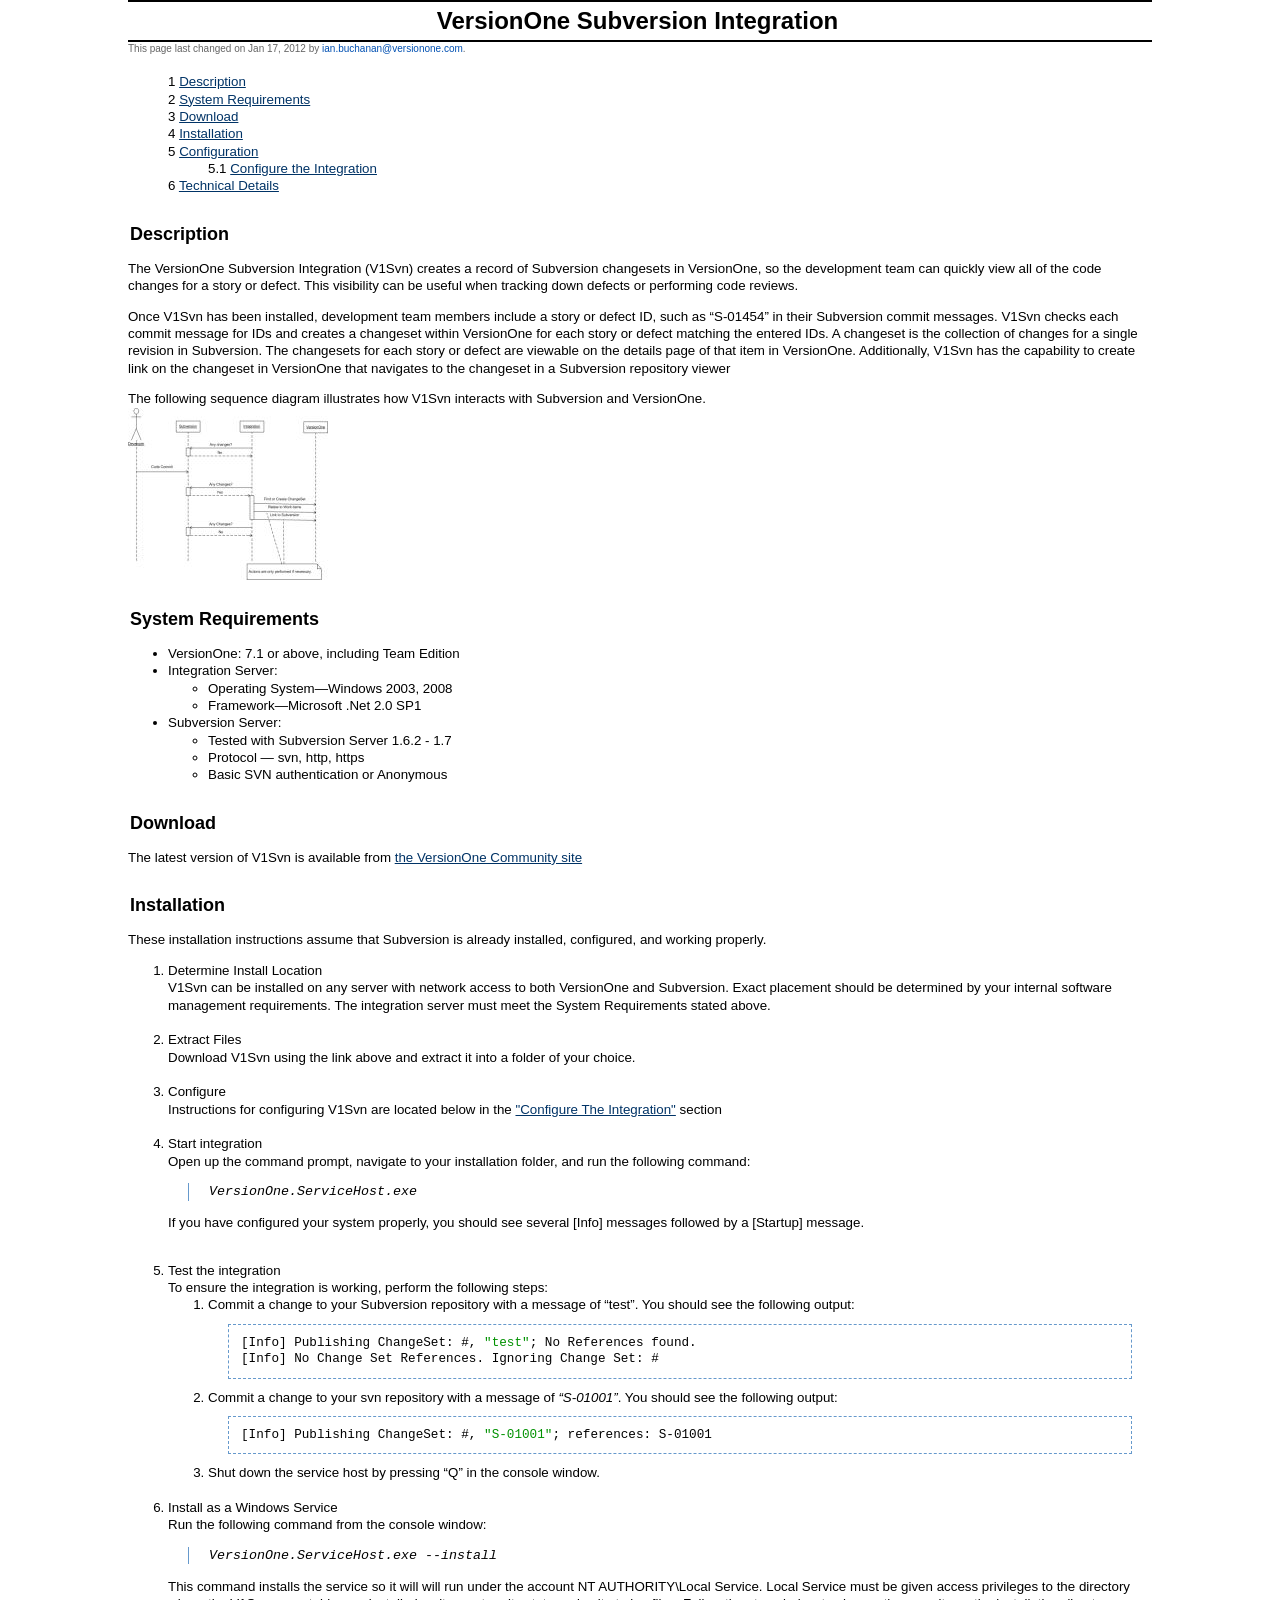
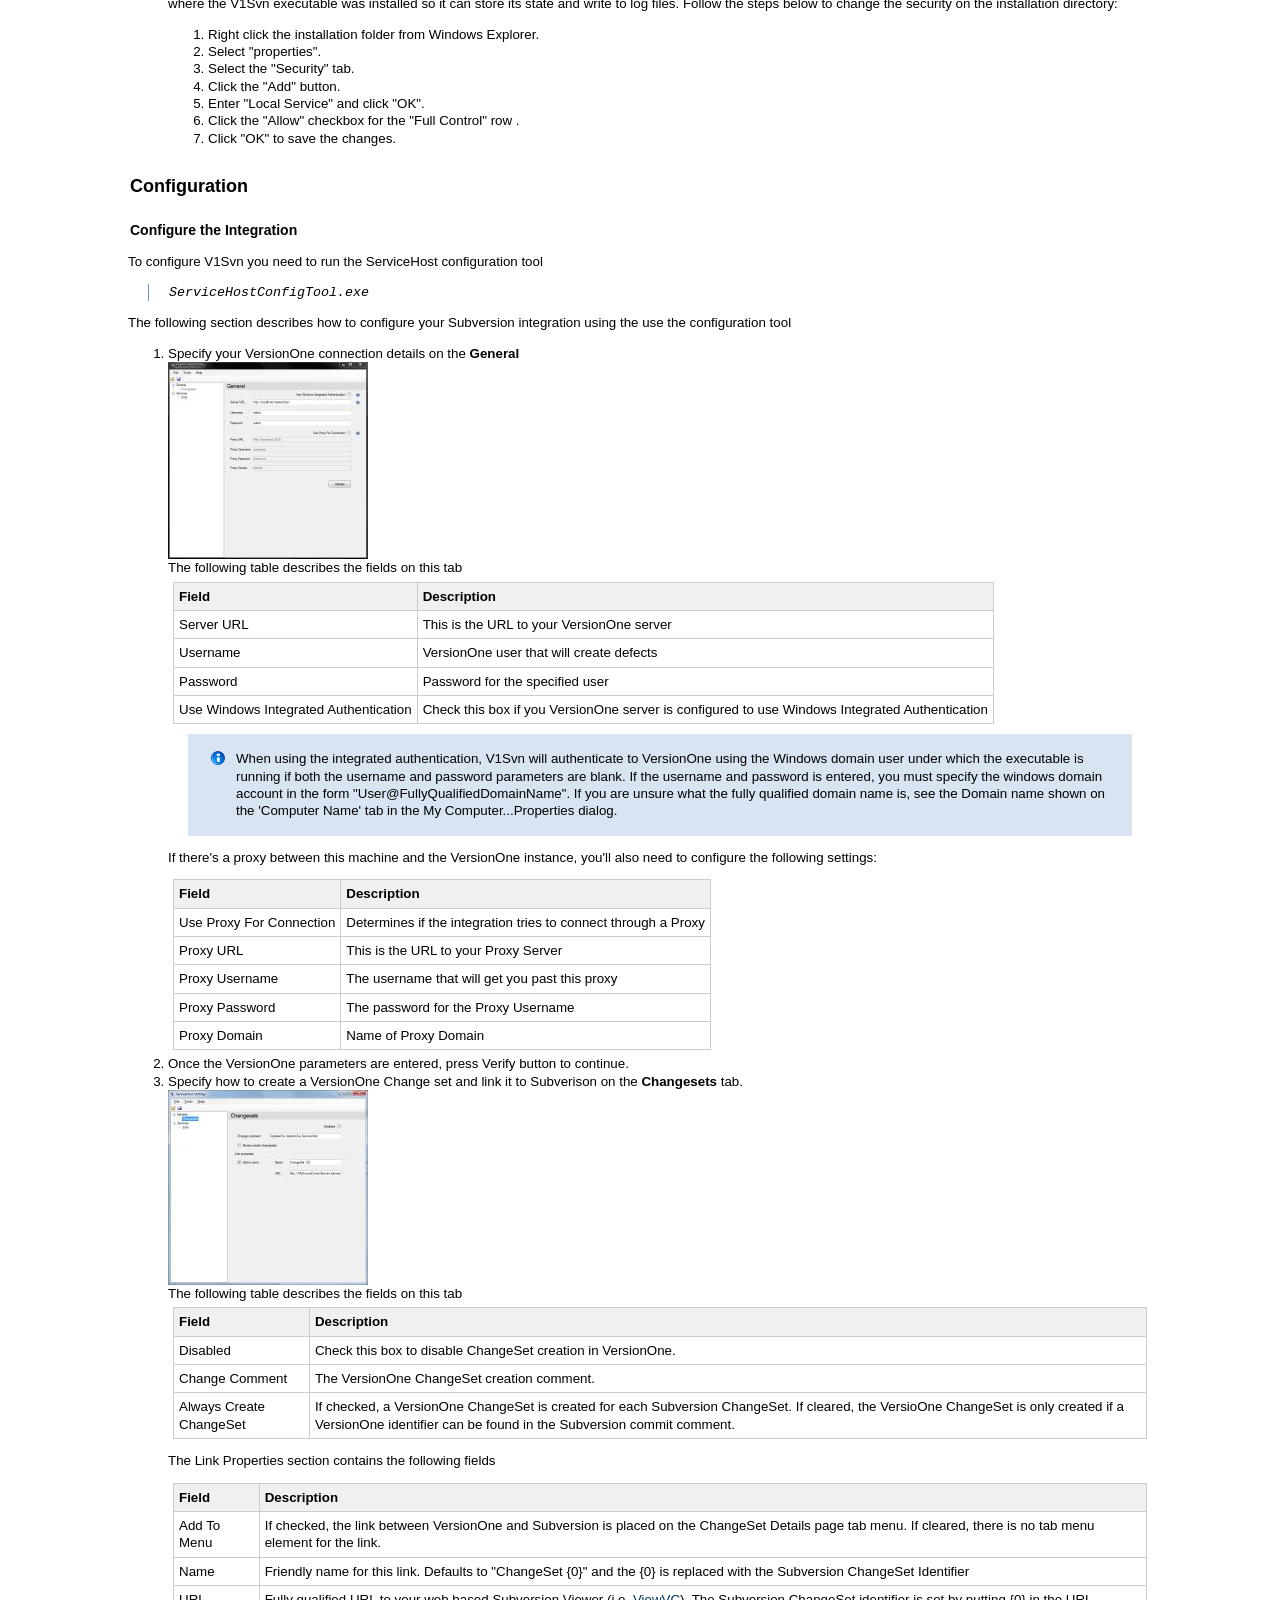
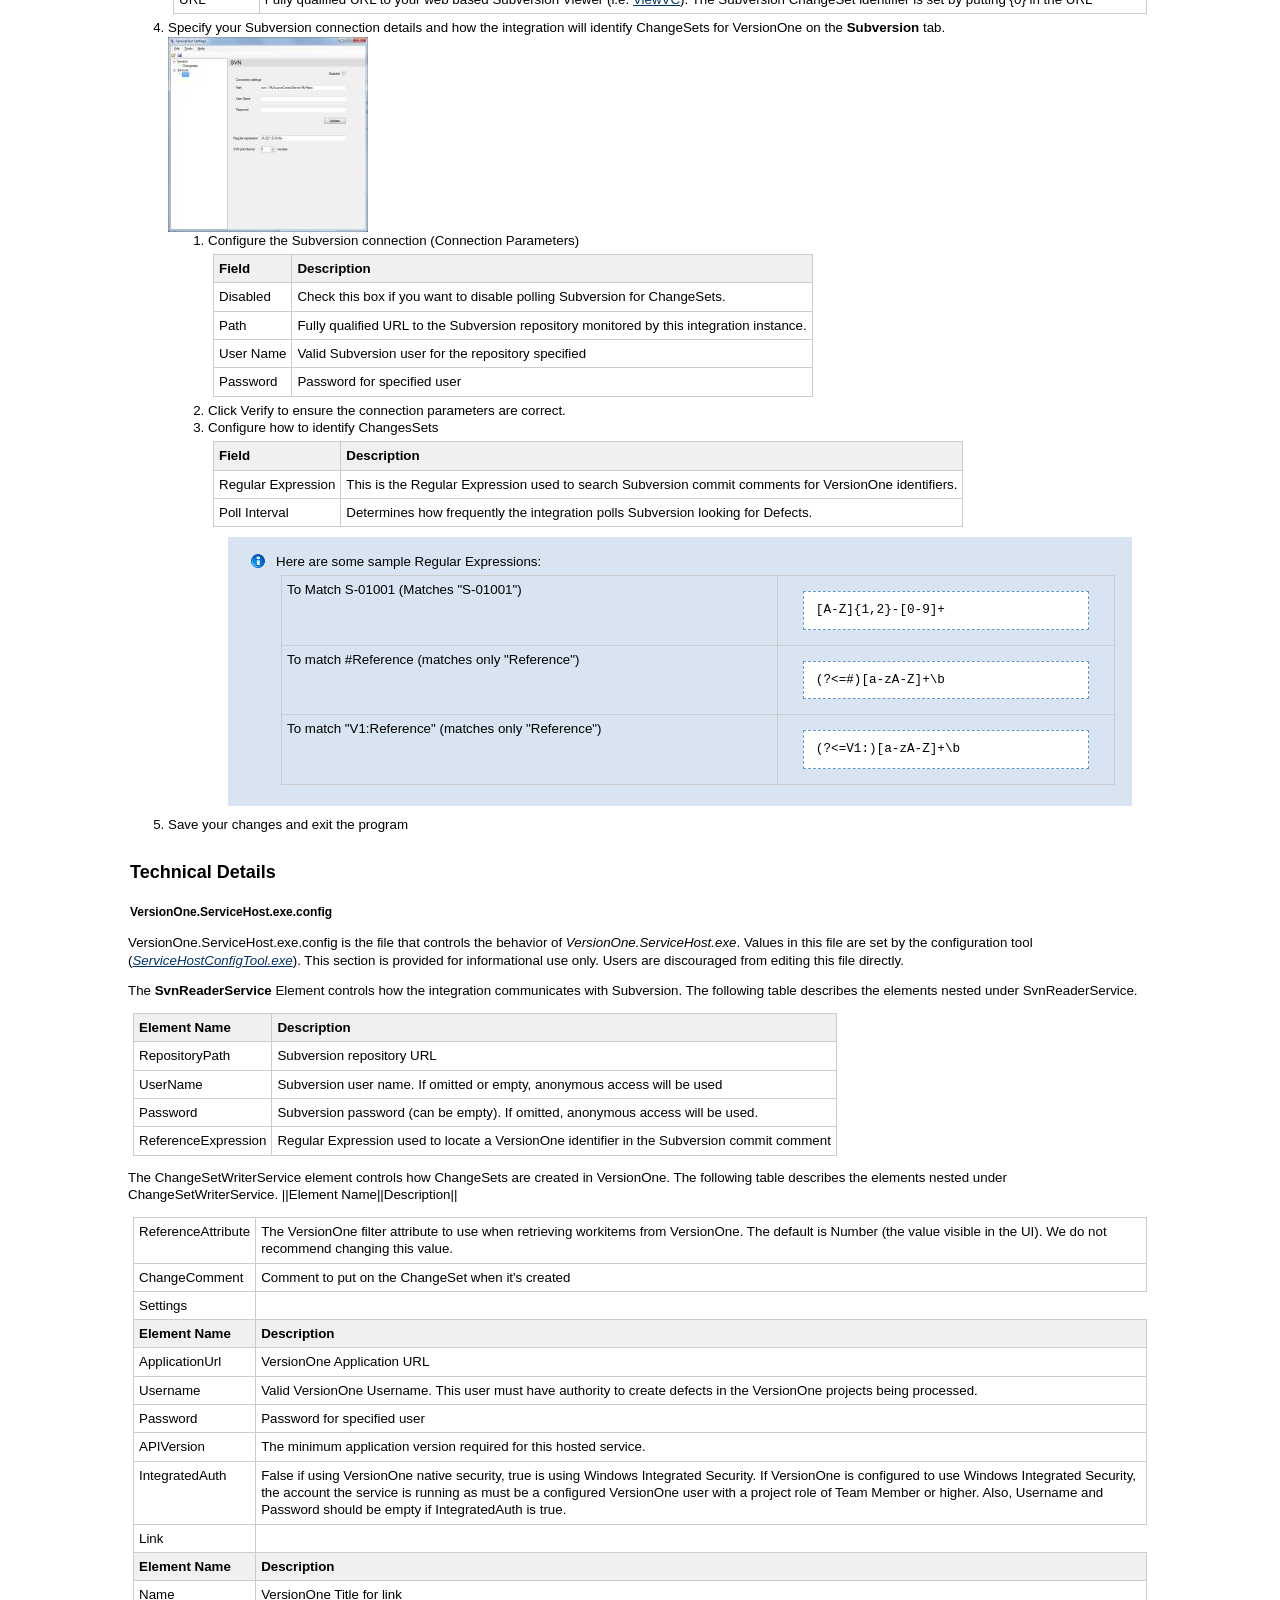
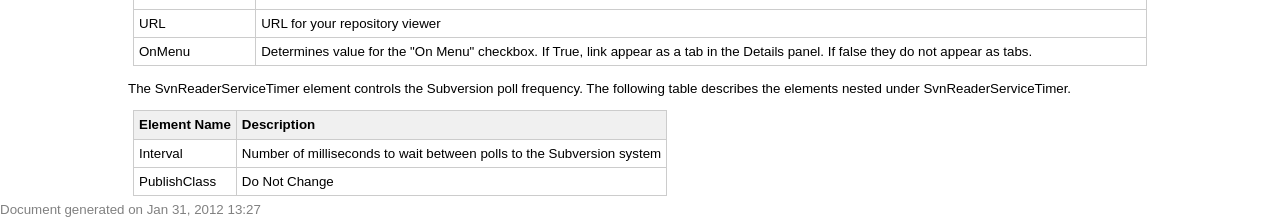
<file: index.html>
<!--(c) Copyright 2012, VersionOne, Inc. All rights reserved. (c)-->
<!DOCTYPE HTML PUBLIC "-//W3C//DTD HTML 4.01 Transitional//EN" "http://www.w3.org/TR/html4/loose.dtd">
<html>
    <head>
        <title>VersionOne Subversion Integration</title>
	    <link rel="stylesheet" href="styles/site.css" type="text/css" />
        <META http-equiv="Content-Type" content="text/html; charset=UTF-8">	    
    </head>

    <body>
	    <table class="pagecontent" border="0" cellpadding="0" cellspacing="0" width="100%" bgcolor="#ffffff">
		    <tr>
<td style="width:10%"/>
			    <td valign="top" class="pagebody">
				    <div class="pageheader">
					    <span class="pagetitle">
                            VersionOne Subversion Integration
                                                    </span>
				    </div>
				    <div class="pagesubheading">
					    This page last changed on Jan 17, 2012 by <font color="#0050B2">ian.buchanan@versionone.com</font>.
                                    </div>

				    <style type='text/css'>/*<![CDATA[*/
div.rbtoc1279205552102 {margin-left: 0px;padding: 0px;}
div.rbtoc1279205552102 ul {list-style: none;margin-left: 0px;}
div.rbtoc1279205552102 li {margin-left: 0px;padding-left: 0px;}

/*]]>*/</style><div class='rbtoc1279205552102'>
<ul>
    <li><span class='TOCOutline'>1</span> <a href='#VersionOneSubversionIntegration-Description'>Description</a></li>
    <li><span class='TOCOutline'>2</span> <a href='#VersionOneSubversionIntegration-SystemRequirements'>System Requirements</a></li>
    <li><span class='TOCOutline'>3</span> <a href='#VersionOneSubversionIntegration-Download'>Download</a></li>
    <li><span class='TOCOutline'>4</span> <a href='#VersionOneSubversionIntegration-Installation'>Installation</a></li>
    <li><span class='TOCOutline'>5</span> <a href='#VersionOneSubversionIntegration-Configuration'>Configuration</a></li>
<ul>
    <li><span class='TOCOutline'>5.1</span> <a href='#VersionOneSubversionIntegration-ConfiguretheIntegration'>Configure the Integration </a></li>
</ul>
    <li><span class='TOCOutline'>6</span> <a href='#VersionOneSubversionIntegration-TechnicalDetails'>Technical Details</a></li>
</ul></div>

<h2><a name="VersionOneSubversionIntegration-Description"></a>Description</h2>
<p>The VersionOne Subversion Integration (V1Svn) creates a record of Subversion changesets in VersionOne, so the development team can quickly view all of the code changes for a story or defect. This visibility can be useful when tracking down defects or performing code reviews.</p>

<p>Once V1Svn has been installed, development team members include a story or defect ID, such as “S-01454” in their Subversion commit messages. V1Svn checks each commit message for IDs and creates a changeset within VersionOne for each story or defect matching the entered IDs. A changeset is the collection of changes for a single revision in Subversion. The changesets for each story or defect are viewable on the details page of that item in VersionOne. Additionally, V1Svn has the capability to create link on the changeset in VersionOne that navigates to the changeset in a Subversion repository viewer</p>

<p>The following sequence diagram illustrates how V1Svn interacts with Subversion and VersionOne.<br/>
<span class="image-wrap" style=""><a class="confluence-thumbnail-link 602x520" href='attachments/Subversion/7209193.png'><img src="attachments/thumbnails/Subversion/7209193" border="0"/></a></span></p>

<h2><a name="VersionOneSubversionIntegration-SystemRequirements"></a>System Requirements</h2>
<ul>
	<li>VersionOne: 7.1 or above, including Team Edition</li>
	<li>Integration Server:
	<ul>
		<li>Operating System—Windows 2003, 2008</li>
		<li>Framework—Microsoft .Net 2.0 SP1</li>
	</ul>
	</li>
	<li>Subversion Server:
	<ul>
		<li>Tested with Subversion Server 1.6.2 - 1.7</li>
		<li>Protocol — svn, http, https</li>
		<li>Basic SVN authentication or Anonymous</li>
	</ul>
	</li>
</ul>


<h2><a name="VersionOneSubversionIntegration-Download"></a>Download</h2>
<p>The latest version of V1Svn is available from <a href="http://community.versionone.com/Downloads/default.aspx">the VersionOne Community site </a></p>

<h2><a name="VersionOneSubversionIntegration-Installation"></a>Installation </h2>
<p>These installation instructions assume that Subversion is already installed, configured, and working properly.</p>
<ol>
	<li>Determine Install Location<br/>
V1Svn can be installed on any server with network access to both VersionOne and Subversion.  Exact placement should be determined by your internal software management requirements. The integration server must meet the System Requirements stated above.<br class="atl-forced-newline" />
<br class="atl-forced-newline" /></li>
	<li>Extract Files<br/>
Download V1Svn using the link above and extract it into a folder of your choice.<br class="atl-forced-newline" />
<br class="atl-forced-newline" /></li>
	<li>Configure<br/>
Instructions for configuring V1Svn are located below in the <a href="#VersionOneSubversionIntegration-ConfigureServiceHost">"Configure The Integration"</a> section<br class="atl-forced-newline" />
<br class="atl-forced-newline" /></li>
	<li>Start integration<br/>
Open up the command prompt, navigate to your installation folder, and run the following command:
<blockquote><p><tt>VersionOne.ServiceHost.exe</tt></p></blockquote>
<p>If you have configured your system properly, you should see several [Info] messages followed by a [Startup] message.<br class="atl-forced-newline" />
<br class="atl-forced-newline" /></p></li>
	<li>Test the integration<br/>
To ensure the integration is working, perform the following steps:
	<ol>
		<li>Commit a change to your Subversion repository with a message of “test”. You should see the following output:
<div class="code panel" style="border-width: 1px;"><div class="codeContent panelContent">
<pre class="code-java">
[Info] Publishing ChangeSet: #, <span class="code-quote">"test"</span>; No References found.
[Info] No Change Set References. Ignoring Change Set: #
</pre>
</div></div></li>
		<li>Commit a change to your svn repository with a message of <em>“S-01001”</em>. You should see the following output:
<div class="code panel" style="border-width: 1px;"><div class="codeContent panelContent">
<pre class="code-java">
[Info] Publishing ChangeSet: #, <span class="code-quote">"S-01001"</span>; references: S-01001
</pre>
</div></div></li>
		<li>Shut down the service host by pressing “Q” in the console window.<br class="atl-forced-newline" />
<br class="atl-forced-newline" /></li>
	</ol>
	</li>
	<li>Install as a Windows Service<br/>
Run the following command from the console window:
<blockquote><p><tt>VersionOne.ServiceHost.exe --install</tt></p></blockquote>
<p>This command installs the service so it will will run under the account NT AUTHORITY\Local Service. Local Service must be given access privileges to the directory where the V1Svn executable was installed so it can store its state and write to log files. Follow the steps below to change the security on the installation directory:</p>
	<ol>
		<li>Right click the installation folder from Windows Explorer.</li>
		<li>Select "properties".</li>
		<li>Select the "Security" tab.</li>
		<li>Click the "Add" button.</li>
		<li>Enter "Local Service" and click "OK".</li>
		<li>Click the "Allow" checkbox for the "Full Control" row .</li>
		<li>Click "OK" to save the changes.</li>
	</ol>
	</li>
</ol>


<h2><a name="VersionOneSubversionIntegration-Configuration"></a>Configuration</h2>
<h3><a name="VersionOneSubversionIntegration-ConfiguretheIntegration"></a>Configure the Integration<a name="VersionOneSubversionIntegration-ConfigureServiceHost"></a> </h3>
<p>To configure V1Svn you need to run the ServiceHost configuration tool</p>
<blockquote><p><tt>ServiceHostConfigTool.exe</tt></p></blockquote>
<p>The following section describes how to configure your Subversion integration using the use the configuration tool </p>
<ol>
	<li>Specify your VersionOne connection details on the <b>General</b><br/>
<span class="image-wrap" style=""><a class="confluence-thumbnail-link 728x711" href='attachments/Subversion/7209188.png'><img src="attachments/thumbnails/Subversion/7209188" border="0"/></a></span><br/>
The following table describes the fields on this tab
<div class='table-wrap'>
<table class='confluenceTable'><tbody>
<tr>
<th class='confluenceTh'>Field</th>
<th class='confluenceTh'>Description</th>
</tr>
<tr>
<td class='confluenceTd'>Server URL</td>
<td class='confluenceTd'>This is the URL to your VersionOne server</td>
</tr>
<tr>
<td class='confluenceTd'>Username</td>
<td class='confluenceTd'>VersionOne user that will create defects</td>
</tr>
<tr>
<td class='confluenceTd'>Password</td>
<td class='confluenceTd'>Password for the specified user</td>
</tr>
<tr>
<td class='confluenceTd'>Use Windows Integrated Authentication</td>
<td class='confluenceTd'>Check this box if you VersionOne server is configured to use Windows Integrated Authentication</td>
</tr>
</tbody></table>
</div>

<div class='panelMacro'><table class='infoMacro'><colgroup><col width='24'><col></colgroup><tr><td valign='top'><img src="images/icons/emoticons/information.gif" width="16" height="16" align="absmiddle" alt="" border="0"></td><td>When using the integrated authentication, V1Svn will authenticate to VersionOne using the Windows domain user under which the executable is running if both the username and password parameters are blank. If the username and password is entered, you must specify the windows domain account in the form "User@FullyQualifiedDomainName". If you are unsure what the fully qualified domain name is, see the Domain name shown on the 'Computer Name' tab in the My Computer...Properties dialog.</td></tr></table></div>
<p>If there's a proxy between this machine and the VersionOne instance, you'll also need to configure the following settings:</p>
<div class='table-wrap'>
<table class='confluenceTable'><tbody>
<tr>
<th class='confluenceTh'>Field</th>
<th class='confluenceTh'>Description</th>
</tr>
<tr>
<td class='confluenceTd'>Use Proxy For Connection</td>
<td class='confluenceTd'>Determines if the integration tries to connect through a Proxy</td>
</tr>
<tr>
<td class='confluenceTd'>Proxy URL</td>
<td class='confluenceTd'>This is the URL to your Proxy Server</td>
</tr>
<tr>
<td class='confluenceTd'>Proxy Username</td>
<td class='confluenceTd'>The username that will get you past this proxy</td>
</tr>
<tr>
<td class='confluenceTd'>Proxy Password</td>
<td class='confluenceTd'>The password for the Proxy Username</td>
</tr>
<tr>
<td class='confluenceTd'>Proxy Domain</td>
<td class='confluenceTd'>Name of Proxy Domain</td>
</tr>
</tbody></table>
</div>
</li>
	<li>Once the VersionOne parameters are entered, press Verify button to continue.</li>
	<li>Specify how to create a VersionOne Change set and link it to Subverison on the <b>Changesets</b> tab.<br/>
<span class="image-wrap" style=""><a class="confluence-thumbnail-link 728x711" href='attachments/Subversion/7209189.png'><img src="attachments/thumbnails/Subversion/7209189" border="0"/></a></span><br/>
The following table describes the fields on this tab
<div class='table-wrap'>
<table class='confluenceTable'><tbody>
<tr>
<th class='confluenceTh'>Field</th>
<th class='confluenceTh'>Description</th>
</tr>
<tr>
<td class='confluenceTd'>Disabled</td>
<td class='confluenceTd'>Check this box to disable ChangeSet creation in VersionOne.</td>
</tr>
<tr>
<td class='confluenceTd'>Change Comment</td>
<td class='confluenceTd'>The VersionOne ChangeSet creation comment.</td>
</tr>
<tr>
<td class='confluenceTd'>Always Create ChangeSet</td>
<td class='confluenceTd'>If checked, a VersionOne ChangeSet is created for each Subversion ChangeSet.  If cleared, the VersioOne ChangeSet is only created if a VersionOne identifier can be found in the Subversion commit comment.</td>
</tr>
</tbody></table>
</div>

<p>The Link Properties section contains the following fields</p>
<div class='table-wrap'>
<table class='confluenceTable'><tbody>
<tr>
<th class='confluenceTh'>Field</th>
<th class='confluenceTh'>Description</th>
</tr>
<tr>
<td class='confluenceTd'>Add To Menu</td>
<td class='confluenceTd'>If checked, the link between VersionOne and Subversion is placed on the ChangeSet Details page tab menu.  If cleared, there is no tab menu element for the link.</td>
</tr>
<tr>
<td class='confluenceTd'>Name</td>
<td class='confluenceTd'>Friendly name for this link. Defaults to "ChangeSet {0}" and the {0} is replaced with the Subversion ChangeSet Identifier</td>
</tr>
<tr>
<td class='confluenceTd'>URL</td>
<td class='confluenceTd'>Fully qualified URL to your web based Subversion Viewer (i.e. <a href="http://www.viewvc.org/">ViewVC</a>).  The Subversion ChangeSet identifier is set by putting {0} in the URL</td>
</tr>
</tbody></table>
</div>
</li>
	<li>Specify your Subversion connection details and how the integration will identify ChangeSets for VersionOne on the <b>Subversion</b> tab.<br/>
<span class="image-wrap" style=""><a class="confluence-thumbnail-link 728x711" href='attachments/Subversion/7209190.png'><img src="attachments/thumbnails/Subversion/7209190" border="0"/></a></span>
	<ol>
		<li>Configure the Subversion connection (Connection Parameters)
<div class='table-wrap'>
<table class='confluenceTable'><tbody>
<tr>
<th class='confluenceTh'>Field</th>
<th class='confluenceTh'>Description</th>
</tr>
<tr>
<td class='confluenceTd'>Disabled</td>
<td class='confluenceTd'>Check this box if you want to disable polling Subversion for ChangeSets.</td>
</tr>
<tr>
<td class='confluenceTd'>Path</td>
<td class='confluenceTd'>Fully qualified URL to the Subversion repository monitored by this integration instance.</td>
</tr>
<tr>
<td class='confluenceTd'>User Name</td>
<td class='confluenceTd'>Valid Subversion user for the repository specified</td>
</tr>
<tr>
<td class='confluenceTd'>Password</td>
<td class='confluenceTd'>Password for specified user</td>
</tr>
</tbody></table>
</div>
</li>
		<li>Click Verify to ensure the connection parameters are correct.</li>
		<li>Configure how to identify ChangesSets
<div class='table-wrap'>
<table class='confluenceTable'><tbody>
<tr>
<th class='confluenceTh'>Field</th>
<th class='confluenceTh'>Description</th>
</tr>
<tr>
<td class='confluenceTd'>Regular Expression</td>
<td class='confluenceTd'>This is the Regular Expression used to search Subversion commit comments for VersionOne identifiers.</td>
</tr>
<tr>
<td class='confluenceTd'>Poll Interval</td>
<td class='confluenceTd'>Determines how frequently the integration polls Subversion looking for Defects.</td>
</tr>
</tbody></table>
</div>

<div class='panelMacro'><table class='infoMacro'><colgroup><col width='24'><col></colgroup><tr><td valign='top'><img src="images/icons/emoticons/information.gif" width="16" height="16" align="absmiddle" alt="" border="0"></td><td>Here are some sample Regular Expressions:
<div class='table-wrap'>
<table class='confluenceTable'><tbody>
<tr>
<td class='confluenceTd'>To Match S-01001 (Matches "S-01001")</td>
<td class='confluenceTd'><div class="code panel" style="border-width: 1px;"><div class="codeContent panelContent">
<pre class="code-java">[A-Z]{1,2}-[0-9]+</pre>
</div></div></td>
</tr>
<tr>
<td class='confluenceTd'>To match #Reference (matches only "Reference")</td>
<td class='confluenceTd'><div class="code panel" style="border-width: 1px;"><div class="codeContent panelContent">
<pre class="code-java">(?&lt;=#)[a-zA-Z]+\b</pre>
</div></div></td>
</tr>
<tr>
<td class='confluenceTd'>To match "V1:Reference"  (matches only "Reference")</td>
<td class='confluenceTd'><div class="code panel" style="border-width: 1px;"><div class="codeContent panelContent">
<pre class="code-java">(?&lt;=V1:)[a-zA-Z]+\b</pre>
</div></div></td>
</tr>
</tbody></table>
</div>
</td></tr></table></div></li>
	</ol>
	</li>
	<li>Save your changes and exit the program</li>
</ol>


<h2><a name="VersionOneSubversionIntegration-TechnicalDetails"></a>Technical Details</h2>
<h4><a name="VersionOneSubversionIntegration-VersionOne.ServiceHost.exe.config"></a>VersionOne.ServiceHost.exe.config</h4>
<p>VersionOne.ServiceHost.exe.config is the file that controls the behavior of <em>VersionOne.ServiceHost.exe</em>.  Values in this file are set by the configuration tool (<a href="#VersionOneSubversionIntegration-ConfigureServiceHost"><em>ServiceHostConfigTool.exe</em></a>).  This section is provided for informational use only.  Users are discouraged from editing this file directly.</p>

<p>The <b>SvnReaderService</b> Element controls how the integration communicates with Subversion.  The following table describes the elements nested under SvnReaderService.</p>
<div class='table-wrap'>
<table class='confluenceTable'><tbody>
<tr>
<th class='confluenceTh'>Element Name</th>
<th class='confluenceTh'>Description</th>
</tr>
<tr>
<td class='confluenceTd'>RepositoryPath</td>
<td class='confluenceTd'>Subversion repository URL</td>
</tr>
<tr>
<td class='confluenceTd'>UserName</td>
<td class='confluenceTd'>Subversion user name. If omitted or empty, anonymous access will be used</td>
</tr>
<tr>
<td class='confluenceTd'>Password</td>
<td class='confluenceTd'>Subversion password (can be empty). If omitted, anonymous access will be used.</td>
</tr>
<tr>
<td class='confluenceTd'>ReferenceExpression</td>
<td class='confluenceTd'>Regular Expression used to locate a VersionOne identifier in the Subversion commit comment</td>
</tr>
</tbody></table>
</div>


<p>The ChangeSetWriterService element controls how ChangeSets are created in VersionOne. The following table describes the elements nested under ChangeSetWriterService. ||Element Name||Description||</p>
<div class='table-wrap'>
<table class='confluenceTable'><tbody>
<tr>
<td class='confluenceTd'>ReferenceAttribute</td>
<td class='confluenceTd'>The VersionOne filter attribute to use when retrieving workitems from VersionOne.  The default is Number (the value visible in the UI). We do not recommend changing this value.</td>
</tr>
<tr>
<td class='confluenceTd'>ChangeComment</td>
<td class='confluenceTd'>Comment to put on the ChangeSet when it's created</td>
</tr>
<tr>
<td class='confluenceTd'>Settings</td>
</tr>
<tr>
<th class='confluenceTh'>Element Name</th>
<th class='confluenceTh'>Description</th>
</tr>
<tr>
<td class='confluenceTd'>ApplicationUrl</td>
<td class='confluenceTd'>VersionOne Application URL</td>
</tr>
<tr>
<td class='confluenceTd'>Username</td>
<td class='confluenceTd'>Valid VersionOne Username. This user must have authority to create defects in the VersionOne projects being processed.</td>
</tr>
<tr>
<td class='confluenceTd'>Password</td>
<td class='confluenceTd'>Password for specified user</td>
</tr>
<tr>
<td class='confluenceTd'>APIVersion</td>
<td class='confluenceTd'>The minimum application version required for this hosted service.</td>
</tr>
<tr>
<td class='confluenceTd'>IntegratedAuth</td>
<td class='confluenceTd'>False if using VersionOne native security, true is using Windows Integrated Security. If VersionOne is configured to use Windows Integrated Security, the account the service is running as must be a configured VersionOne user with a project role of Team Member or higher. Also, Username and Password should be empty if IntegratedAuth is true.</td>
</tr>
<tr>
<td class='confluenceTd'>Link</td>
</tr>
<tr>
<th class='confluenceTh'>Element Name</th>
<th class='confluenceTh'>Description</th>
</tr>
<tr>
<td class='confluenceTd'>Name</td>
<td class='confluenceTd'>VersionOne Title for link </td>
</tr>
<tr>
<td class='confluenceTd'>URL</td>
<td class='confluenceTd'>URL for your repository viewer</td>
</tr>
<tr>
<td class='confluenceTd'>OnMenu</td>
<td class='confluenceTd'>Determines value for the "On Menu" checkbox.  If True, link appear as a tab in the Details panel. If false they do not appear as tabs.</td>
</tr>
</tbody></table>
</div>


<p>The SvnReaderServiceTimer element controls the Subversion poll frequency.  The following table describes the elements nested under SvnReaderServiceTimer.</p>
<div class='table-wrap'>
<table class='confluenceTable'><tbody>
<tr>
<th class='confluenceTh'>Element Name</th>
<th class='confluenceTh'>Description</th>
</tr>
<tr>
<td class='confluenceTd'>Interval</td>
<td class='confluenceTd'>Number of milliseconds to wait between polls to the Subversion system</td>
</tr>
<tr>
<td class='confluenceTd'>PublishClass</td>
<td class='confluenceTd'>Do Not Change</td>
</tr>
</tbody></table>
</div>



                    			    </td>
<td style="width:10%"/>
		    </tr>
	    </table>
 	    <table border="0" cellpadding="0" cellspacing="0" width="100%" bgcolor="#ffffff">
		    <tr>
			    <td align="left"><font color="grey">Document generated on Jan 31, 2012 13:27</font></td>
		    </tr>
	    </table> 
    </body>
</html>
</file>
<file: styles/site.css>
/*(c) Copyright 2012, VersionOne, Inc. All rights reserved. (c)*/
/* Confluence master stylesheet */
body {
    margin: 0;
    padding: 0;
    background-color: #f0f0f0;
	position:relative;
}
body.content-preview {
    background-color: #fff;
    border: none;
}

body, p, td, table, tr, .bodytext, .stepfield {
    font-size: 10pt;
    line-height: 1.3;
    color: #000;
    font-weight: normal;
}

#PageContent {
    text-align: left;
    background-color: #fff;
    padding: 0 0 20px 0;
    margin: 0;
}

.print-only {
    display: none;
}

.monospaceInput {
    font: 10pt monospace;
}

pre {
    padding: 0;
    margin: 10px 0;
    text-align: left;
    overflow: auto;
}

.helpheading {
    font-weight: bold;
    background-color: #d0d9bd;
    border-bottom-width: 1px;
    border-bottom-style: solid;
    padding: 4px;
    margin: 0;
    margin-top: 10px;
}
.helpcontent {
    padding: 4px 4px 20px 4px;
    background-color: #f5f7f1;
}

.help-section-div .helpheading {
    margin: 0;
}
.help-section-div {
    margin-bottom: 2em;
}

#print-friendly-help-toggle {
    position: absolute;
    top: 1em;
    right: 1em;
    text-indent: -999em;
    width: 16px;
    height: 16px;
    background-image: url("../../../images/icons/print_16.gif");
    background-repeat: no-repeat;
    outline: none;
}

#commentsHide {
    color: #666;
    font-weight: normal;
}

#showingComments {
    border: none;
    font-size: 10pt;
}

.pageSection {
    margin-top: 10px;
    clear: both;
}


.pageSectionHeader {
    margin-bottom: 5px;
    padding: 2px 0;
    border-bottom-width: 1px;
    border-bottom-style: solid;
}

.pageSectionHeader.summary {
    border-bottom: none;
}

.pageSectionBody {
    margin-top: 4px;
}

a.grey:link { color: #666; }
a.grey:visited { color: #666; }
a.grey:active { color: #666; }
a.grey:hover { color: #666; }

.more-comments {
    font-size: 10pt;
    color: #dde2e6;
}

.commentBox  {
    padding: 0;
    margin: 10px 0;
    overflow: auto;
}

.commentBox table.comment {
    border: 0;
    border-bottom: #f0f0f0 1px solid;
    border-top: #f0f0f0 1px solid;
    margin: 0;
    padding: 0;
    width: 100%;
    border-collapse: collapse;
}

.commentBox .commentinfo {
    background-color: #f0f0f0;
    vertical-align: top;
    padding: 12px;
}

.commentBox .commentinfo .smalltext {
    line-height: 11pt;
}

.commentBox .commentphoto {
    background-color: #f0f0f0;
    text-align: right;
    vertical-align:top;
    padding: 12px;
}

.commentBox .commentphoto img {
    border: none;
}

.commentBox .commentname a:hover {
    text-decoration: underline;
}

.commentdate {
    margin-top: 3px;
}

.commentBox .commentdate, .commentdate a {
    color: #000;
    text-decoration: none;
    font-size: 9pt;
}

.commentdate a:hover {
    text-decoration: underline
}

.commentBox .smalltext {
    line-height: 10pt;
}

.commentBox .smalltext a {
    text-decoration: none;
}

.commentBox .smalltext a:hover {
    text-decoration: underline;
}

.commentBox td.commentdetails {
    vertical-align: top;
    padding: 0 10px;
}

.commentBox td.commentActions {
    padding: 0 10px 10px 10px;
    vertical-align: bottom;
}

.commentThread {
    clear: both; /* clear both in case there are floats or aligned images in the content that sits above the comment thread */
}

#replying .commentdetails {
    padding: 15px 0 15px 25px
}

#replying .commentinfo {
    background-color: #a0a0a0;
    color: #f0f0f0;
}

#replying .commentdate, #replying .commentdate a {
    color: #f0f0f0;
}

#replying .commentname a {
    color: #f0f0f0;
}

#replying .commentphoto {
    background-color: #a0a0a0;
}

#replying table.comment {
    border-bottom-color: #a0a0a0;
    border-top-color: #a0a0a0;
}

#addition .commentdetails {
    padding: 15px 30px 10px 30px;
}

#addition .commentinfo {
    background-color: #a0a0a0;
    color: #f0f0f0;
}

#addition .commentname a {
    color: #f0f0f0;
}

#addition .commentdate, #addition .commentdate a {
    color: #f0f0f0;
}

#addition .commentphoto {
    background-color: #a0a0a0;
}

#addition table.comment {
    border-bottom-color: #a0a0a0;
    border-top-color: #a0a0a0;
}

#focusedComment .commentBox td.commentdetails, #focusedComment td.commentActions {
    background: #ffffd7;
}

.anonymousAlert, .lockAlert {
    background-color: #f0f0f0;
    border: 1px dashed red;
    font-size: 11px;
    padding: 10px 5px;
    margin: 4px;
    line-height: 13px;
}

.lockAlert {
    width: 50%;
}

.navmenu {
    border: 1px solid #ccc;
}

.menuheading {
    font-weight: bold;
    background-color: #f0f0f0;
    border-bottom-width: 1px;
    border-bottom-style: solid;
    padding: 4px 4px 2px 4px;
}

.menuitems {
    padding: 4px 4px 20px 4px;
}

.rightpanel {
    background: #f0f0f0;
    -moz-border-radius: 3px; /* Firefox */
    -webkit-border-radius: 3px; /* Safari */
    border-radius: 3px; /* CSS3 (Opera?) */
    padding: .9em;
}

h3.underlined,
#helpheading,
.sidebar-heading {
    padding: 0;
    margin: 10px 0;
    text-align: left;
    color: #333;
    border-bottom: 1px solid #ccc;
}
#helpheading,
.sidebar-heading {
    font-size: 13px;
    margin: -.1em;
    padding: .1em .1em .2em .1em;
}

#helpcontent {
    margin-top: .9em;
}

#helpcontent p {
    margin-bottom: 0;
    margin-top: .9em;
}

#helpcontent ul {
    padding-left: 1.3em;
}

#helpcontent dl {
    margin-top: 0;
}

#helpcontent dl dd {
    margin: 0;
    color: #333;
    font-size: 90%;
    margin-bottom: .2em;
}

#helpcontent dl dd code,
#helpcontent dl dd pre {
    color: #666;
    margin: 0;
    padding: 0;
}

#helpcontent dl dd.text-formatting code {
    display: inline-block;
    width: 6em;
}

#helpcontent dl dt {
    margin-top: 1em;
}
#helpcontent dl dt.first {
    margin-top: 0;
}

.helptab-unselected {
    font-weight: bold;
    padding: 5px;
    background-color: #f5f7f1;
}
.helptab-selected {
    font-weight: bold;
    background-color: #d0d9bd;
    padding: 5px;
}
.helptabs {
    margin: 0;
    background-color: #f5f7f1;
    padding: 5px;
}

#profileSummary h3 {
    font-weight: bold;
    font-size: 10pt;
    margin: 12px 0 4px;
    padding: 0;
}
#profileSummary ul {
    list-style-type: none;
    margin: 0;
    padding: 0;
}

.pageheader {
    padding: 5px 5px 5px 0;
    border-bottom-width: 2px;
    border-bottom-style: solid;
    text-align: center;
    border-top:2px solid #000000;
}

.pagetitle {
    font-size: 18pt;
    line-height: normal;
    font-weight: bold;
}

.newpagetitle {
    color: #ccc !important;
}

.steptitle {
    font-size: 18px;
    font-weight: bold;
    margin-bottom: 7px;
}

.substeptitle {
    font-size: 12px;
    font-weight: bold;
    margin: 2px 4px 4px 4px;
    padding: 2px 4px 1px 4px;
}

.stepdesc {
    font-size: 10pt;
    line-height: 13pt;
    font-weight: normal;
    color: #666;
    margin-top: 7px;
    margin-bottom: 7px;
}

.steplabel {
    font-weight: bold;
    margin-right: 4px;
    color: black;
    float: left;
    width: 15%;
    text-align: right;
}

.stepfield {
    background: #f0f0f0;
    padding: 5px;
}

.submitButtons{
    margin-top:5px;
    text-align:right;
}

.formtitle {
    font-size: 12px;
    font-weight: bold;
}

.sectionbottom {
    border-bottom-width: 1px;
    border-bottom-style: solid;
}

.topRow {
    border-top-width: 2px;
    border-top-style: solid;
}

.tabletitle {
    font-size: 10pt;
    font-weight: bold;
    padding: 3px 0 2px 0;
    margin: 8px 4px 2px 0;
    border-bottom-width: 2px;
    border-bottom-style: solid;
}

.tabletitleops {
    float: right;
}
.tabletitleops, .tabletitleops a, .tabletitleops img {
    vertical-align: middle;
}
.tabletitleops img {
    border: none;
}

.fullWidth {
    width: 100%;
}

.pagesubheading {
    color: #666;
    font-size: 10px;
    padding: 0 0 5px 0;
}

hr {
    color: #69c;
    height: 1px;
}

h1 a:link, h1 a:visited, h1 a:active {
    text-decoration: none;
}

.logocell {
    padding: 10px;
}

input {
    font-family: Helvetica, Arial, sans-serif;
    font-size: 10pt;
    color: #000;
}

textarea, textarea.editor {
    font-family: Arial, Helvetica, sans-serif;
    font-size: 10pt;
    color: #333;
}

.spacenametitle-printable {
    font: 20px Impact, Arial, Helvetica;
    font-weight: 100;
    line-height: 25px;
    margin: 0;
}

.spacenametitle-printable a,
.spacenametitle-printable a:visited {
    text-decoration: none;
}

.blogDate {
    font-weight: bold;
    text-decoration: none;
    color: black;
}

.blogSurtitle {
    background: #f0f0f0;
    border: 1px solid #ddd;
    padding: 3px;
    margin: 1px 1px 10px 1px;
}

a.blogHeading {
    font-size: 20pt;
    line-height: normal;
    font-weight: bold;
    text-decoration: none;
}

.blogHeading a:hover {
   text-decoration: underline;
}

.endsection {
    text-align: right;
    color: #666;
    margin-top: 10px;
}
.endsectionleftnav {
    text-align: right;
    color: #666;
    margin-top: 10px;
}

h1, h2, h3, h4, h5, h6 {
    line-height: normal;
    font-weight: bold;
    padding: 2px;
}

h1 {
    font-size: 24px;
    margin: 36px 0 4px 0;
    border-bottom-width: 2px;
    border-bottom-style: solid;
    border-top:2px solid #000000;
    
}

h2 {
    font-size: 18px;
    margin: 27px 0 4px 0;
}

h3 {
    font-size: 14px;
    margin: 21px 0 4px 0;
}

h4 {
    font-size: 12px;
    margin: 18px 0 4px 0;
}

h5 {
    font-size: 10px;
    margin: 14px 0 4px 0;
}

h6 {
    font-size: 8px;
    margin: 14px 0 4px 0;
}

.smallfont {
    font-size: 10px;
}
.descfont {
    color: #666;
    font-size: 10px;
}
.smallerfont {
    font-size: 9px;
}
.smalltext {
    color: #666;
    font-size: 12px;
}
.smalltext a {
    color: #666;
}
.greyText
{
    color: #666;
}
.smalltext-blue {
    font-size: 8pt;
    color: #69c;
}
.surtitle {
    margin-left: 1px;
    margin-bottom: 5px;
    font-size: 14px;
    color: #666;
}

/* css hack found here:  http://www.fo3nix.pwp.blueyonder.co.uk/tutorials/css/hacks/ */
.navItemOver {
    font-size: 10px;
    font-weight: bold;
    voice-family: "\'}\'";
    voice-family: inherit;
    cursor: pointer;
}

.navItem {
    font-size: 10px;
    font-weight: bold;
    color: #fff;
}

.navItemOver a,
.navItemOver a:visited,
.navItemOver a:hover,
.navItem a,
.navItem a:hover,
.navItem a:visited {
    text-decoration: none;
}

div.padded {
    padding: 4px;
}

div.thickPadded {
    padding: 10px;
}

h3.macrolibrariestitle {
    margin: 0;
}

div.centered {
    text-align: center;
    margin: 10px;
}

div.centered table {
    margin: 0 auto;
    text-align: left;
}

.tableview table {
    margin: 0;
}

.tableview tr.alternateRow {
    background: #f0f0f0;
}

.tableview th {
    text-align: left;
    font-size: 12px;
    padding: 5px 0 0 5px;
    border-bottom-width: 2px;
    border-bottom-style: solid;
}
.tableview td {
    text-align: left;
    border-color: #ccc;
    border-width: 0 0 1px 0;
    border-style: solid;
    margin: 0;
    padding: 4px 10px 4px 5px;
}

.grid {
    margin: 2px 0 5px 0;
    border-collapse: collapse;
}
.grid th  {
    border: 1px solid #ccc;
    padding: 2px 4px 2px 4px;
    background: #f0f0f0;
    text-align: center;
}
.grid td  {
    border: 1px solid #ccc;
    padding: 3px 4px 3px 4px;
}
.gridHover {
    background-color: #f9f9f9;
}

td.infocell {
    background-color: #f0f0f0;
}

.label,
label {
    font-weight: bold;
}
a.label {
    font-weight: normal;
}

.error {
    background-color: #fcc;
}

.errorBox {
    background-color: #fcc;
    border: 1px solid #c00;
    padding: 5px;
    margin: 5px;
}

.errorMessage {
    color: #c00;
}

.success {
    background-color: #dfd;
}

.successBox {
    background-color: #dfd;
    border: 1px solid #090;
    padding: 5px;
    margin-top:5px;
    margin-bottom:5px;
}

blockquote {
    font-style: italic;
    font-size: 10pt;
    border-left-width: 1px;
    border-left-style: solid;
    padding: 0 20px;
    margin: 10px 20px;
}

blockquote p {
    font-size: 10pt;
}

blockquote em {
    font-style: normal;
}

table.admin
{
    margin: 5px;
    border-collapse: collapse;
    width: 100%;
}
table.admin td, table.admin th
{
    width: 50%;
    border: 1px solid #ccc;
    padding: 5px;
    vertical-align: top;
}
table.admin th
{
    background-color: #f0f0f0;
    text-align: right;
    font-weight: bold;
}
table.admin td.controls
{
    text-align: center;
}

div.small {
    font-size: 9px;
}

h1.pagename {
    margin-top: 0;
}

.loginform {
    margin: 5px;
    border: 1px solid #ccc;
}

/* The text how the "This is a preview" comment should be shown. */
.previewnote {
    text-align: center;
    font-size: 11px;
    color: red;
}

/* How the preview content should be shown */
.previewcontent {
    background: #e0e0e0;
}

/* How the system messages should be shown (DisplayMessage.jsp) */
.messagecontent {
    background: #e0e0e0;
}

/* How the "This page has been modified..." -comment should be shown. */
.conflictnote { }

.createlink,
a.createlink,
a.createlink:link,
a.createlink:visited,
a.createlink:active,
a.createlink:hover {
    color: maroon;
}
.templateparameter {
    font-size: 9px;
    color: #00008b;
}

.diff {
    font-family: "monaco", "lucida console", "courier new", monospace;
    padding: 0 1em;
    margin-top: 1em;
}
.diff td {
    font-size: 0.9em;
    padding-bottom: 0.3em;
}
.diff-added-lines, .diff-added-words, .diff-added-chars {
    background: #dfd;
}
.diff-deleted-lines, .diff-deleted-words, .diff-deleted-chars {
    color: #999;
    background: #fdd;
    text-decoration: line-through;
}
.differror {
    background: #A52A2A;
}
div.diff-snip-link {
    padding: 1em 1px 1em 1em;
}

.greybackground {
    background: #f0f0f0
}

.greybox {
    border: 1px solid #ddd;
    padding: 3px;
    margin: 1px 1px 10px 1px;
}

.borderedGreyBox {
    border: 1px solid #ccc;
    background-color: #f0f0f0;
    padding: 10px;
}

.greyboxfilled {
    border: 1px solid #ddd;
    background: #f0f0f0;
    padding: 3px;
    margin: 1px 1px 10px 1px;
}

.lightGreyBox {
    background: #fafafa;
}

.navBackgroundBox {
    padding: 5px;
    font-size: 22px;
    font-weight: bold;
    color: white;
    text-decoration: none;
}

.previewBoxTop {
    background-color: #f0f0f0;
    border-width: 1px 1px 0px 1px;
    border-style: solid;
    padding: 5px;
    margin: 5px 0px 0px 0px;
    text-align: center;
}
.previewContent {
    background-color: #fff;
    border-width: 0px 1px 0px 1px;
    border-style: solid;
    padding: 10px;
    margin: 0px;
}
.previewBoxBottom {
    background-color: #f0f0f0;
    border-width: 0px 1px 1px 1px;
    border-style: solid;
    padding: 5px;
    margin: 0px 0px 5px 0px;
    text-align: center;
}

.functionbox {
    background-color: #f0f0f0;
    border: 1px solid;
    padding: 3px;
    margin: 1px 1px 10px 1px;
}

.functionbox-greyborder {
    background-color: #f0f0f0;
    border: 1px solid #ddd;
    padding: 3px;
    margin: 1px 1px 10px 1px;
}

.rowNormal {
    background-color: #fff;
 }

.rowAlternate {
    background-color: #f7f7f7;
}

/* used in the list attachments table */
.rowAlternateNoBottomColor {
    background-color: #f7f7f7;
}

.rowAlternateNoBottomColor td,
.rowAlternateNoBottomNoColor td {
    border-bottom: 0;
}

.rowHighlight {
    background-color: #f0f0f0;
}

td.greenBar,
td.greenbar,
td.graybar,
td.redbar,
td.darkredbar {
    font-size: 1em;
    border: 1px solid #9c9c9c;
    padding: 0;
}

td.greenBar,
td.greenbar {
    background: #00df00;
}
td.graybar {
    background: #808080;
}
td.redbar {
    background: #df0000;
}
td.darkredbar {
    background: #af0000;
}

tr.testpassed {
    font-size: 2px;
    background: #dfd;
    padding: 0;
}
tr.testfailed {
    font-size: 2px;
    background: #fdd;
    padding: 0;
}

.toolbar  {
    margin: 0;
    border-collapse: collapse;
}

.toolbar td  {
    border: 1px solid #ccc;
    padding: 2px;
    color: #ccc;
}

td.noformatting {
    border-width: 0;
    border-style: none;
    text-align: center;
    padding: 0;
}

/*
 * Divs displaying the license information, if necessary.
 */
.license {
    border-top: 1px solid #bbb;
    text-align: center;
    font-size: 10pt;
    background-color: #ffffe0;
}

.license-eval, .license-none {
    background-color: #fcc;
}

.license-eval b, .license-none b {
    color: #900;
}

/*
 * The shadow at the bottom of the page between the main content and the
 * "powered by" section.
 */
.bottomshadow {
    height: 12px;
    background-image: url("../../../images/border/border_bottom.gif");
    background-repeat: repeat-x;
}

/*
 * Styling of the operations box
 */
.navmenu .operations li, .navmenu .operations ul {
    list-style: none;
    margin-left: 0;
    padding-left: 0;
}

.navmenu .operations ul {
    margin-bottom: 9px;
}

.navmenu .label {
    font-weight: inherit;
}

/*
 * Styling of ops as a toolbar
 */
.toolbar div {
    display: none;
}

.toolbar .label {
    display: none;
}

.toolbar .operations {
    display: block;
}

.toolbar .operations ul {
    display: inline;
    list-style: none;
    margin-left: 10px;
    padding-left: 0;
}

.toolbar .operations li {
    list-style: none;
    display: inline;
}

.bold {
    font-weight: bold;
}


/* space action links */
.tabnav .spaceActionLinks {
    float: right;
    margin: 0;
    display: block;
}

.tabnav .spaceActionLinks a span {
    text-decoration: underline;
}
.tabnav .spaceActionLinks a.current {
    color: black;
}
.tabnav .spaceActionLinks a.current span {
    text-decoration: none;
}

.tabnav .spaceActionLinks a.current:link {
    color: black;
}

.tabnav .spaceActionLinks a.current:visited {
    color: black;
}

/* non tabs */
.tabnav .nontabs {
    padding: 0;
    margin: 5px 0 0 3px;
    display: block;
    float: left;
}

/* editor tab customizations of the tabnav */
#markupTab, #wysiwygTab, #previewTab {
    font-size: 9pt;
    padding: 3px 5px 2px; /* tab padding */
    margin: 8px 0 0 3px; /* margin-top is used to 'push' the tab down to fill in any gaps */
    font-weight: normal;
}

/* alphabet list */
#squaretab {
    margin-left: 0;
    padding-left: 0;
    white-space: nowrap;
    font-family: Verdana, Helvetica, Arial, sans-serif;
    font-size: 8pt;
    line-height: 11pt
}

#squaretab li {
    display: inline;
    list-style-type: none;
}

#squaretab a {
    padding: 5px 7px 3px 7px;
    border-width: 1px;
    border-style: solid;
}

#squaretab a:link,
#squaretab a:visited {
    color: #fff;
    text-decoration: none;
}

#squaretab a:hover {
    text-decoration: none;
}

#current {
    background: #fff;
    color: #000;
}

.blogcalendar th,
.blogcalendar td  {
    font-size: x-small;
    font-weight: normal;
    line-height: 140%;
    padding: 2px;
}

table.blogcalendar {
    border-width: 1px;
    border-style: solid;
}

.blogcalendar th.calendarhead,
a.calendarhead {
    font-size: x-small;
    font-weight: bold;
    padding: 2px;
    letter-spacing: 0.3em;
    text-transform: uppercase;
}

.blogcalendar th.calendarhead,
.calendarhead,
.calendarhead:link,
.calendarhead:visited,
.calendarhead:active,
.calendarhead:hover {
    color: #fff;
}

.blogcalendar th {
    font-size: x-small;
    font-weight: bold;
    padding: 2px;
    background-color: #f0f0f0;
}

.blogcalendar td {
    font-size: x-small;
    font-weight: normal;
}

.searchGroup {
    padding: 0 0 10px 0;
    background: #f0f0f0;
}

.searchGroupHeading {
    font-size: 10px;
    font-weight: bold;
    color: #fff;
    padding: 2px 4px 1px 4px;
}

.searchItem {
    padding: 1px 4px;
}

.searchItemSelected {
    padding: 1px 4px;
    font-weight: bold;
    background: #ddd;
}

/* permissions page styles */
.permissionHeading {
    border-bottom: #bbb;
    border-width: 0 0 1px 0;
    border-style: solid;
    font-size: 16px;
    text-align: left;
}

.permissionTab,
.permissionSuperTab,
.permissionCell {
    border-width: 0 0 0 1px;
    border-style: solid;
}

.permissionTab {
    font-size: 10px;
}

.permissionCell {
    border-left: #bbb;
    white-space: nowrap;
}

/* side menu highlighting (e.g. space content screen) */
.optionPadded {
    padding: 2px;
}

.optionSelected, .optionPadded.selected {
    background-color: #ffc;
    padding: 2px;
    border: 1px solid #ddd;
    margin: -1px;
}

.optionSelected a, .optionPadded.selected a {
    font-weight: bold;
    text-decoration: none;
    color: black;
}

/* styles for extended operations */
.greyLinks a:link,
.greyLinks a:visited,
.greyLinks a:active,
.greyLinks a:hover {
    color: #666;
    text-decoration: underline;
}

.greyLinks {
    color: #666;
    padding: 10px;
}

.operation-links {
    color: #666;
    margin-bottom: 10px;
}
.operation-links a:link,
.operation-links a:visited,
.operation-links a:active,
.operation-links a:hover {
    color: #666;
    text-decoration: underline;
}

.separatorLinks a:link,
.separatorLinks a:visited,
.separatorLinks a:active {
    color: white;
}

.greynavbar {
    background-color: #f0f0f0;
    border-top-width: 1px;
    border-top-style: solid;
}

div.headerField {
    float: left;
    width: auto;
    height: 100%;
}

.headerFloat {
    margin-left: auto;
    width: 50%;
}

.headerFloatLeft {
    float: left;
    margin-right: 20px;
    margin-bottom: 10px;
}

#headerRow {
    padding: 10px;
}

.greyFormBox {
    border: 1px solid #ccc;
    padding: 5px;
}

.openPageHighlight {
    background-color: #ffc;
    padding: 2px;
    border: 1px solid #ddd;
}

.editPageInsertLinks, .editPageInsertLinks a {
    color: #666;
    font-weight: bold;
    font-size: 10px;
}

/* Style for label heatmap. */
.top10 a {
    font-weight: bold;
    font-size: 2em;
    color: #036;
}
.top25 a {
    font-weight: bold;
    font-size: 1.6em;
    color: #036;
}
.top50 a {
    font-size: 1.4em;
    color: #036;
}
.top100 a {
    font-size: 1.2em;
    color: #036;
}

.heatmap {
    list-style: none;
    width: 95%;
    margin: 0 auto;
}

.heatmap a {
    text-decoration: none;
}

.heatmap a:hover {
    text-decoration: underline;
}

.heatmap li {
    display: inline;
}

.minitab {
    padding: 5px;
    margin: 1px 0 0 0;
    border-bottom-width: 1px;
    border-bottom-style: solid;
    text-decoration: none;
    float: none;
}

.minitab a {
    padding: 5px 5px;
    margin-left: 3px;
    margin-top: 1px;
    border-top: 1px solid;
    border-right: 1px solid;
    border-left: 1px solid;
}

#makeRichTextDefault, #makeMarkupDefault {
    border: 0;
    font-weight: normal;
    text-decoration: none;
}

.minitab .selected {
    background: white;
    border-bottom: 1px solid white;
    color: #000;
    text-decoration: none;
}
.minitab .unselected {
    border-bottom-width: 1px;
    border-bottom-style: solid;
    color: #fff;
    text-decoration: none;
}

.minitab a.unselected:link,
.minitab a.unselected:visited {
    color: white;
}
.minitab a.selected:link,
.minitab a.selected:visited {
    color: black;
}

.minitabFont {
    font-size: 9pt;
    line-height: 9pt;
}

.linkerror {
    background-color: #fcc;
}

a.labelOperationLink:link,
a.labelOperationLink:active,
a.labelOperationLink:visited,
a.labelOperationLink:hover {
    text-decoration: underline;
}

a.newLabel:link,
a.newLabel:active,
a.newLabel:visited,
a.newLabel:hover {
    background-color: #dfd;
}

ul.square {
    list-style-type: square;
}

/* Label auto complete styles needed until we use requireResource properly in labels-include.vm */
div.auto_complete {
    width: 350px;
    background: #fff;
}
div.auto_complete ul {
    border: 1px solid #888;
    margin: 0;
    padding: 0;
    width: 100%;
    list-style-type: none;
}
div.auto_complete ul li {
    margin: 0;
    padding: 3px;
}
div.auto_complete ul li.selected {
    background-color: #ffb;
}
div.auto_complete ul strong.highlight {
    color: #800;
    margin: 0;
    padding: 0;
}

/******* Edit Page Styles *******/
.toggleFormDiv{
    border: 1px solid #a7a6aa;
    background-color: white;
    margin-top: 5px;
}

.toogleInfoDiv{
    border: 1px solid #a7a6aa;
    background-color: white;
    display: none;
    padding: 5px;
    margin-top: 10px;
}

.inputSection{
    margin-bottom: 20px;
}

#anonymous-warning {
    padding: 15px 10px;
}

#editBox{
   border: 1px solid #d3d3d3;
   background-color: #f0f0f0;
}

.tab-navigation .current a {
    color: #000;
    background-color: #fff;
    border-bottom-color: #fff;
}

.replaced {
    background-color: #3c6;
}

.topPadding {
    margin-top: 20px;
}

/* new form style */
.form-block {
    padding: 6px;
}
.form-error-block {
    background: #fcc;
    border-top: #f0f0f0 1px solid;
    border-bottom: #f0f0f0 1px solid;
    margin-bottom: 6px;
    padding: 0 12px;
}
.form-element-large {
    font-size: 16px;
    font-weight: bold;
}

.form-element-small {
    font-size: 12px;
    font-weight: bold;
}

.form-header {
    background: #ffffe0;
    border-top: #f0f0f0 1px solid;
    border-bottom: #f0f0f0 1px solid;
    margin-bottom: 6px;
    padding: 0 12px 0 12px;
}
.form-header p, .form-block p, .form-error-block p {
    line-height: normal;
    margin: 12px 0;
}
.form-example {
    color: #888;
    font-size: 11px;
}
.form-divider {
    border-bottom: #ccc 1px solid;
    margin-bottom: 6px;
}
.form-buttons {
    margin-top: 6px;
    border-top: #ccc 1px solid;
    border-bottom: #ccc 1px solid;
    background: #f0f0f0;
    padding: 10px;
    text-align: center;
}
.form-buttons input {
    width: 100px;
}
.form-block .error {
    padding: 6px;
    margin-bottom: 6px;
}

form.edit-trust-app fieldset {
    border: none;
}
form.edit-trust-app fieldset div {
    border: none;
    border-left: solid 11em #f0f0f0;
    padding: 0;
    float: left;
}
form.edit-trust-app fieldset label {
    float: left;
    width: 10em;
    padding: 0;
    margin: 5px 1em 0 -10.5em;
    text-align: right;
    clear: left;
}
form.edit-trust-app fieldset input,
form.edit-trust-app fieldset textarea {
     margin: 5px 0 0 0;
     float: left;
}
form.edit-trust-app fieldset div.buttons {
     border: none;
     clear: left;
     text-align: center;
     float: none;
}
form.edit-trust-app fieldset div.buttons input {
     float: none;
}

.status-red {
    color: #800;
    font-weight: bold;
}
.status-green {
    color: #080;
    font-weight: bold;
}

.person {
    background-color: white;
    width: 200px;
    float: left;
}
.person td {
    white-space: nowrap;
}
#viewAttachmentsDiv input.commentTextField {
    width: 300px;
}
#blogcalendar span.fwdArrow {
    float: right;
    display: block;
    width: 16px;
    height: 16px;
    background-repeat: no-repeat;
    background-image: url(/images/icons/forwd_16.gif);
}
#blogcalendar span.fwdArrow span {
    display: none;
}
#blogcalendar span.backArrow {
    float: left;
    display: block;
    width: 16px;
    height: 16px;
    background-repeat: no-repeat;
    background-image: url(/images/icons/back_16.gif);
}
#blogcalendar span.backArrow span {
    display: none;
}
.pageInfoTable {
    padding: 0;
    margin: 0;
    border: 0;
    width: 100%;
    border-collapse: collapse;
}
.pageInfoTable td {
    padding: 3px;
}
.pageInfoTable tr.alternateRow {
    background: #f0f0f0;
}
.pageInfoLayoutTable {
    width: 100%;
    border-collapse: collapse;
}
.pageInfoLayoutTable td {
    padding: 5px;
}

.memoryusagebar {
    width: 100%;
}
.memoryusagebar td {
    border: none !important;
    vertical-align: middle !important;
}

input.alignedCheckbox {
    margin: 0;
}

div.spacer {
    clear: both;
}

span.left {
    float: left;
    text-align: left;
}

span.right {
    float: right;
    text-align: right;
}

#permissionsDiv label {
    font-weight: bold;
    color: black;
}

.pagePermissionsTable {
    border-collapse: collapse;
    padding: 2px;
    border-top: 1px solid #ccc;
    border-bottom: 1px solid #ccc;
    width: 100%;
}

.pagePermissionsTable tr td {
    padding: 4px
}

.pagePermissionsErrorDiv {
    margin: 6px 0 6px 0;
    background-color: #fcc;
    border-top: 1px solid #c00;
    border-bottom: 1px solid #c00;
    padding: 3px;
}

.pagePermissionsInput {
    background-color: #ffffce;
    padding: 4px;
    margin-top: 4px;
}

#inheritedPermissionsBox {
    margin: 8px 8px 0 8px;
    padding: 8px;
}

.nobr {
    white-space: nowrap;
}

label.normal {
    font-weight: normal;
    color: black
}

div.leftFloatMargined {
    float: left;
    margin-right: 2px
}

#entitySearchResults {
    border-collapse: collapse;
    background-color: #fafafa;
    text-align: left;
    width: 100%;
}

#entitySearchResults td {
    border-top: 1px solid #ccc;
    padding: 3px;
    background-color: white;
    vertical-align: top;
}

#entitySearchResults th {
    color: #666;
    padding: 3px;
    white-space:nowrap;
}

#entitySearchResults .firstColumn {
    width: 2%;
    text-align: right;
}

#entitySearchResults .secondColumn {
    width: 1px;
    text-align: right;
}

a.paddedGreyDisabled {
    background-color: #f0f0f0;
    padding: 4px;
    text-decoration: none;
    color: #666;
}

a.grey {
    color: #666;
}

div.topBottomMargin {
    margin: 10px 0 10px 0
}

div.bottomMargin {
    margin-bottom: 10px
}

table.spaceList {
    border-collapse: collapse;
}

tr.spaceList td {
    padding: 5px 0 5px 5px;
    border-bottom: 1px solid #ccc;
    vertical-align: top;
}

.spaceList .spaceDescription {
    margin-top: 3px;
    color: #666;
}

tr.spaceList .operations {
    vertical-align: top;
    padding-right: 5px;
}

.fontSizeBigger {
    font-size: 11pt;
    line-height: 14pt;
}

.fontSizeDefault {
    line-height: 1.3em;
}

.fontSizeSmaller {
    font-size: 10pt;
    line-height: 13pt;
}

/* deprecated. TODO - check for use in themes and remove. */
.fontSizeTiny {
    font-family: Verdana, Helvetica, Arial, sans-serif;
    font-size: 8pt;
    line-height: 11pt;
}

table.dashboard td.left {
    padding-right: 16px;
}

.clearBoth {
    clear: both;
}

#labelInputSpan {
    margin-top: 1px;
}

form#quickSearch {
    margin: 2px;
    padding: 0;
}

form#quickSearch input {
    font-size: 10pt;
    vertical-align: middle;
}

table.fullWidthBorderless
{
    width: 100%;
    border: 0;
    border-collapse: collapse;
}

/* Hacks for YUI menustuff */

#pageMenusMenuBar {
   padding: 4px;
}

#notificationFormat {
    padding: 0;
    margin: -9px 15px;
}

#notificationFormat h4 {
    font-weight: normal;
}

#notificationFormat h2 {
    font-weight: normal;
}

#rssFormat {
    padding: 0;
    margin: 6px 15px;
}

.notificationGreySide {
    border-top: 1px solid #ddd;
    border-bottom: 1px solid #ddd;
    margin: 0 0 5px 0;
    padding: 3px 17px;
}

.notificationDigest {
    padding: 0 17px;
}

.darkBlue {
    color: #036;
}

.grey {
    color: #666;
}

table.attachments {
    width: 100%;
    border-collapse: collapse;
}

table.attachments th {
    white-space: nowrap;
    width: 1%;
}

table.attachments td {
    white-space: nowrap;
    vertical-align: top;
    width: 1%;
}

table.attachments td.comment, table.attachments th.comment, table.attachments td.attachedto, table.attachments th.attachedto {
    white-space: normal;
    width: auto;
}

table.attachments tr.historicalAttachmentRow {
    background-color: #f7f7f7;
}

table.attachments tr.historicalAttachmentRow td,
table.attachments tr.historicalAttachmentRow td a {
    color: #666;
}

#contentOptions {
    list-style: none;
    margin: 0;
    padding: 0;
}

#exportContentTree {
    list-style-type: none;
    margin: 5px 0;
}

#contentOptionAllNote {
    color: #666;
    font-weight: normal;
}

.hidden,
li.hidden {
    display: none;
    visibility: hidden;
}
#main {
    text-align: left;
    background-color: #fff;
}
#header {
    min-height: 1.8em;
    line-height: 1.8;
    margin: 0;
    padding: 0;
    position: relative;
    z-index: 1;
}
.quick-search {
    margin: 0;
    padding: 0;
}
#quick-search fieldset {
    float: right;
}
.quick-search fieldset {
    border: none;
    margin: 0;
    padding: 0;
}
.quick-search legend {
    display: none;
}
input.blank-search,
.quick-search .placeholded {
    color: #666;
}
#quick-search-query {
    width: 13em;
}
/* default user navigation styles for themes using the old markup */
#user-control-panel, #page-view-panel, #page-prefs-list {
    list-style: none;
    margin: 0;
    padding: 0;
}
#user-control-panel li,
#page-view-panel li,
#page-prefs-list li,
.userNavBar li { /* deprecated styles provided for themes written prior to 2.8 */
    list-style: none;
    display: inline;
    color: #666;
    font-size: 0.95em;
    padding: 0 0 0 0.3em;
}
#user-control-panel a {
    color: #666;
}
#user-control-panel li.first {
    border:medium none;
}
#user-control-panel li {
    border-left: 1px solid #666;
    padding-left: 0.5em;
}
#page-view-panel li {
    float: right;
}

#breadcrumbs {
    list-style: none;
    padding: 0;
    margin: 0;
    overflow: auto;
}

#breadcrumbs li {
    white-space: nowrap;
    display: inline;
    float: left;
    margin: 0 .2em 0 0;
    line-height: 1.8em;
    padding-left: 15px;
    background: url(../../../images/decoration/white_breadcrumbs_indicator.png);
    background-repeat: no-repeat;
    background-position: 3px center;
}

#breadcrumbs li.first {
    padding-left: 0;
    background-image: none;
}

#breadcrumbs li a {
    text-decoration: none;
}

#breadcrumbs li a:hover {
    text-decoration: underline;
}

#breadcrumbs li span {
    display: block;
}

#ellipsis strong {
    cursor: pointer;
    font-weight: normal;
}

#breadcrumbs li.hidden-crumb {
    display: none;
}

/** Links */
a.icon {
    display: block;
    min-height: 16px;
    text-align: left;
    text-indent: -9999em;
    width: 16px;
}

a.print {
    background: url(../../../images/icons/print_16.gif) no-repeat 50% 50%;
}
a.feed {
    background: url(../../../images/icons/feed-icon-16x16.png) no-repeat 50% 50%;
}
a.pdf {
    background: url(../../../images/icons/attachments/pdf.gif) no-repeat 50% 50%;
}
a.help {
    background: url(../../../images/icons/help_16.gif) no-repeat 50% 50%;
}
a.add-user {
    background: url(../../../images/icons/classic/16/125.png) no-repeat 50% 50%;
}

a.remove-user {
    background: url(../../../images/icons/classic/16/123.png) no-repeat 50% 50%;
}

a.groups {
    background: url(../../../images/icons/classic/16/127.png) no-repeat 50% 50%;
}

a.cancel {
    background: url(../../../images/icons/emoticons/error.gif) no-repeat 50% 50%;
}

a.search-icon {
    background: url(../../../images/icons/srch_16.gif) no-repeat 50% 50%;
}

a img {
    border: none;
}

a.texticon {
    min-height: 16px;
    text-align: left;
    padding:0 10px 0 20px;
    background-position: 0 50%;
    outline:0 none;
}


/* // Links **/
#com-atlassian-confluence h1 {
    line-height: 2;
    margin: 0 0 10px 0;
    padding: 0;
    width: 100%;
}
#com-atlassian-confluence h1 img {
    float: left;
    margin: 0 .3em 0 0;
}
br.clear {
    clear: both;
    height: 1px;
    overflow: hidden;
}
#footer, #footer-warning {
    background: #f0f0f0;
    text-align: center;
}
#footer p.license, #footer p.license a {
    background: #036;
    color: #fff;
    margin: 0;
}
#footer #poweredby {
    background: #f0f0f0 url("../../../images/border/border_bottom.gif") repeat-x;
    color: #666;
    margin: 0;
    padding: .5em;
    list-style: none;
}
#footer #poweredby a, #footer-warning {
    color: #666;
}
#footer #poweredby li {
    display: inline;
}
#footer #poweredby li.print-only {
    display: none;
}
#footer p.warning {
    margin: 0 40px 10px 40px;
    text-align: center;
}
#menu-bar, #navigation .space-browse-links {
    float: right;
}
#navigation .space-browse-links ul {
    list-style: none;
    margin: 0;
    padding: 0;
}
#menu-bar {
    margin: 0 .5em;
}
table {
    clear: left;
}
.space-browse-links a:link,
.space-browse-links a:active,
.space-browse-links a:visited {
    border: 1px solid #69c;
    color: #000;
    display: block;
    font-weight: bold;
    line-height: 2;
    margin: 0.35em 0 -1px 0.5em;
    padding: 0 0.5em 0 24px;
    position: relative;
    text-decoration: none;
}
.space-browse-links a:hover {
    background-color: #036;
    border: 1px solid #036;
    color: #fff;
}
.space-browse-links a img {
    float: left;
    left: 4px;
    margin: -8px 0 0;
    position: absolute;
    top: 50%;
}
#tree-div {
    min-height:300px;
}
.mailLabel {
    color: #666;
    font-weight: bold;
}

.unparented {
    list-style: none;
    margin: 0;
    padding: 0;
}

.parented {
    list-style-image: url(../../../images/icons/link_out_bot.gif);
}

.mailthread ul {
    list-style-image: url(../../../images/icons/link_out_bot.gif);
}
.selectedMail {
  background-color: #ffc;
  padding: 2px;
  border: 1px solid #ddd;
}

.excerpt {
  margin-top: 0;
  margin-bottom: 0;
}

.captcha {
    padding: 10px;
}
.captcha-image {
    border: 1px solid #000;
}

.version-info {
    margin-bottom: 10px;
}

/* Fix menu focus when selecting with mouse in Firefox */
li:active, a:active {
  outline: none;
}

/* Confluence global/space message styles */
#messageContainer {
    background: #fff;
    list-style: none;
    margin: 0 -10px;
    padding: 0;
}

#messageContainer li {
    padding: 5px;
    display: none;
}

.message-close-button {
    height: 16px;
    width: 16px;
    border: none;
    float: right;
    cursor: pointer;
}

.page-metadata ul {
    overflow: hidden;
    margin: 0;
    padding: 0;
}

.page-metadata ul li {
    list-style: none;
    float: left;
    padding: 0 5px 0 0;
    margin: 0;
}

.page-metadata ul a.page-metadata-icon {
    text-decoration: none;
}

.page-metadata ul a.page-restrictions span,
.page-metadata ul a.page-tinyurl span,
.page-metadata ul a.action-view-attachments span.page-metadata-attachments-text {
    float: left;
    height: 16px;
    width: 16px;
    text-indent: -9999em;
}

.page-metadata ul a.page-restrictions span {
    background: url(../../../images/icons/lock_16_grey.gif) no-repeat;
}

.page-metadata ul a.page-tinyurl span {
    background: url(../../../images/icons/permalink_light_16.png) no-repeat;
}

.page-metadata ul a.page-tinyurl:hover span {
    background: url(../../../images/icons/permalink_dark_16.png) no-repeat;
}

.page-metadata ul a.action-view-attachments span.page-metadata-attachments-text {
    background: url(../../../images/icons/attach_16.png) no-repeat;
}

.on-label, .yes-label {
    color: #090;
    font-weight: 800;
}

.off-label, .no-label {
    color: #900;
    font-weight: 800;
}

.progress-fill-color {
    background: #00df00;
}

.progress-background-color {
    background: #fff;
}

.vertical-center-aligning-container {
    display: table;
    height: 400px;
    /* position : relative; */
    overflow: hidden;
}

.vertical-center-div-outer {
    /* position : absolute;
    top : 50%; */
    display: table-cell;
    vertical-align: middle;
}

.vertical-center-div-inner {
    /* position : relative;
    top : -50%; */
    text-align: center;
}

.in-progress {
    background-color: #ccc;
}

h2.subheading,
#profile-main h2.subheading {
    border-bottom: 1px solid #ddd;
    font-size: 1.1em;
    margin-top: 0;
}

/* TODO Move h2.subheadings for AUI forms inside the form */
#com-atlassian-confluence form.aui h2, .subheading {
    color: #222;
}

#com-atlassian-confluence form.aui label {
    color: #666;
    font-weight: normal;
}

/*Columns*/
div.section.one {
    float: left;
    width: 40%;
}
div.section.two {
    float: left;
    width: 60%;
}
div.section.two .section {
    margin-left: 10px;
}

.subheading .rss-icon {
    background: url(../../../images/icons/feed-icon-16x16.png);
    float: right;
    height: 16px;
    text-decoration: none;
    width: 16px;
    line-height: 0;
}
/* End Confluence master stylesheet */
.static-menu {
    margin: 0;
    padding: 4px 4px 20px;
}
.static-menu li {
    background: url(../../../images/icons/bullet_creme.gif) no-repeat 2px 50%;
    list-style: none;
    margin: 0;
    padding: 0 0 0 16px;
}
/** Font Colours */
em.bad,
strong.bad {
    font-style: normal;
    color: #900;
}
em.good,
strong.good {
    font-style: normal;
    color: #090;
}
em.disabled,
strong.disabled {
    font-style: normal;
    color: #999;
}
/* **/

.blogpost .wiki-content
{
    overflow: hidden;
    _height: 1%;
}

#coherence-copyright {
	margin-top: 40px; 
}

.wiki-content,
.wiki-content p,
.wiki-content table,
.wiki-content tr,
.wiki-content td,
.wiki-content th,
.wiki-content ol,
.wiki-content ul,
.wiki-content li {
    font-size: 10pt;
    line-height: 13pt;
}

.wiki-content p {
    margin: 10px 0;
    padding: 0;
}

.wiki-content li,
.wiki-content ul p,
.wiki-content ol p {
    margin: 0;
    padding: 0;
}

.wiki-content ul {
    list-style-type: disc;
}

.wiki-content ol,
.wiki-content ol ol ol ol,
.wiki-content ol ol ol ol ol ol ol,
.wiki-content ol ol ol ol ol ol ol ol ol ol {
    list-style-type: decimal;
}

.wiki-content ol ol,
.wiki-content ol ol ol ol ol,
.wiki-content ol ol ol ol ol ol ol ol,
.wiki-content ol ol ol ol ol ol ol ol ol ol ol {
    list-style-type: lower-alpha;
}

.wiki-content ol ol ol,
.wiki-content ol ol ol ol ol ol,
.wiki-content ol ol ol ol ol ol ol ol ol,
.wiki-content ol ol ol ol ol ol ol ol ol ol ol ol {
    list-style-type: lower-roman;
}

/*Needs the id selector because of the
'#com-atlassian-confluence h1' entry in master.css*/
#com-atlassian-confluence .wiki-content h1,
.wiki-content h1,
.wiki-content h2,
.wiki-content h3,
.wiki-content h4,
.wiki-content h5,
.wiki-content h6 {
    font-weight: bold;
    line-height: normal;
    padding: 0;
}

#com-atlassian-confluence .wiki-content h1,
.wiki-content h1 {
    font-size: 21pt;
    margin-top: 38px;
}

.wiki-content h2 {
    font-size: 18pt;
    margin-top: 32px;
}

.wiki-content h3 {
    font-size: 15pt;
    margin-top: 28px;
}

.wiki-content h4 {
    font-size: 13pt;
    margin-top: 25px;
}

.wiki-content h5 {
    font-size: 11pt;
    margin-top: 22px;
}

.wiki-content h6 {
    font-size: 10pt;
    margin-top: 22px;
}

.wiki-content .confluenceTable, .grid {
/*
    margin-left: 0;
    margin-right: 0;
    margin-top: 10px;
    margin-bottom: 10px;
*/
    padding: 0;
}

.wiki-content td.confluenceTd {
    padding-right: 10px;
}
.wiki-content td.confluenceTd,
.wiki-content th.confluenceTh {
    margin: 0;
    padding: 0;
}
.wiki-content-preview {
    padding: 5px;
    border-left: 1px solid;
    border-right: 1px solid;
}

/* Styles for TinyMCE editor content */

.mceContentBody {
    border: none;
    padding: 10px;
    text-align: left;
    background-color: #fff;
}

/* IE makes paragraphs in tables, so remove the default margin */
.mceContentBody .confluenceTable p {
    margin: 0;
}

/* Styles for macros */
.mceContentBody .wysiwyg-macro-inline {
    display: inline;
}
.mceContentBody .user-new-line,
.mceContentBody .wysiwyg-macro-body-newline {
    display: none;
    line-height: 0;
}

#tab-navigation {
    border-bottom: 1px solid;
    margin: 0 -10px;
    margin-bottom: 10px;
    padding: 0 10px;
}

.tab-navigation {
    list-style: none;
    display: block;
    margin: 0 0 -1px;
    padding: 0;
    overflow: hidden;
}
.tab-navigation .tab {
    float: left;
    display: inline;
    font-weight: bold;
    margin: 0 5px -1px 0;
}
.tab-navigation .tab a {
    padding: .3em .4em;
    text-decoration: none;
    display: block;
    -moz-border-radius-topleft: 3px;
    -moz-border-radius-topright: 3px;
    -webkit-border-top-left-radius: 3px;
    -webkit-border-top-right-radius: 3px;
}
.tab-navigation .notab {
    margin: 1px 1px 0 1px;
    padding: .3em;
    float: left;
}

/* Make the following more specific, so they aren't overriden by themes. */
ul.tab-navigation .current a {
    color: #000;
    background-color: #fff;
    border-bottom-color: #fff; /* IE */
}
ul.tab-navigation .current a:hover {
    color: #000;
    background-color: #fff;
    border-bottom-color: #fff; /* IE */
}

/*
 * Drop down menu stylesheet
 */

/* Menu bar layout */
.ajs-menu-bar {
    float: right;
    line-height: 1.5;
    position: relative;
}
.ajs-menu-bar,
.ajs-menu-bar .ajs-button,
.ajs-menu-bar .ajs-button a,
.ajs-menu-bar .ajs-button span,
.ajs-menu-bar .ajs-menu-item .ajs-menu-title,
.ajs-menu-bar .ajs-menu-item .ajs-menu-title span,
.ajs-menu-bar .ajs-menu-item .ajs-menu-title span span,
.ajs-menu-bar .ajs-drop-down a,
.ajs-menu-bar .ajs-drop-down a span,
.ajs-menu-bar .ajs-drop-down a span span {
     /* all containers are block-level with no margin or padding by default */
    display: block;
    margin: 0;
    padding: 0;
}
.ajs-menu-bar .ajs-button span,
.ajs-menu-bar .ajs-menu-item .trigger span span {
    padding-right: 1em; /* gap after menu label, must be wider than indicator image */
}
.ajs-menu-bar li.ajs-menu-item,
.ajs-menu-bar li.ajs-button {
    float: left;
    list-style: none;
    position: relative;
}
.ajs-menu-bar li.ajs-menu-item a,
.ajs-menu-bar li.ajs-button a {
    line-height: 1.5;
    text-decoration: none;
    white-space: nowrap;
}
.ajs-menu-bar .ajs-button {
    float: left;
    line-height: 2;
    list-style: none;
    position: static;
}

/* Drop-down indicator icon and on-hover colour changing */
.ajs-menu-bar .ajs-menu-item .trigger span {
    background-image: url(../../../images/decoration/menu_indicator.gif);
}
.ajs-menu-bar .ajs-menu-item.opened .trigger span {
    background-image: url(../../../images/decoration/white_menu_indicator.gif);
}
.ajs-menu-bar .ajs-menu-item .trigger span span {
    background: none;
}
.ajs-menu-bar .ajs-button a:hover,
.ajs-menu-bar .ajs-menu-item.opened .trigger span {
    color: #fff; /* system colour - not derived from colour scheme */
}

/* Menu bar icons */
.ajs-menu-bar .ajs-menu-item .trigger span {
    background-position: 100% 50%;
    background-repeat: no-repeat;
}
.ajs-menu-bar .ajs-button span,
.ajs-menu-bar .ajs-menu-item .trigger span span {
    background-position: 0 50%;
    background-repeat: no-repeat;
}

/* Drop-down menu layout */
.ajs-menu-bar li .ajs-drop-down a {
    background: #fff no-repeat 4px 50%;
    border: none;
    display: block;
    line-height: 1.6;
    margin: 0;
    padding: 0 0.5em 0 24px;
    text-decoration: none;
}
.ajs-menu-bar .ajs-drop-down {
    -moz-border-radius-bottomleft: 3px;
    -moz-border-radius-bottomright: 3px;
    -webkit-border-bottom-left-radius: 3px;
    -webkit-border-bottom-right-radius: 3px;
    background: #fff; /* system colour - not derived from colour scheme */
    border: solid 1px #c1c1c1;
    font-weight: normal;
    min-width: 10em;
    padding: 0;
    position: absolute;
    left: 0;
    white-space: nowrap;
    z-index: 1000;
}
.ajs-menu-bar .ajs-drop-down.above {
    -moz-border-radius: 0;
    -moz-border-radius-topleft: 3px;
    -moz-border-radius-topright: 3px;
    -webkit-border-radius: 0;
    -webkit-border-top-left-radius: 3px;
    -webkit-border-top-right-radius: 3px;
    bottom: 2em;
    margin-top: -2px;
}
.ajs-menu-bar .ajs-drop-down ul,
.ajs-menu-bar ul.ajs-drop-down {
    border-top: solid 1px #e1e1e1;
    margin: 0;
    padding: 5px 0;
    position: relative;
    list-style: none;
}
.ajs-menu-bar .ajs-drop-down ul.first,
.ajs-menu-bar ul.ajs-drop-down.first {
    border-top: none;
}
.ajs-menu-bar .ajs-drop-down li {
    margin: 0;
    padding: 0;
}
.ajs-menu-bar div.ajs-drop-down a {
    background-position: .5em 50%;
    background-repeat: no-repeat;
    border: none;
    display: block;
    line-height: 2;
    margin: 0;
    padding: 0 1em 0 28px;
    position: relative;
    text-decoration: none;
    white-space: nowrap;
}
.ajs-menu-bar .ajs-drop-down a img {
    float: left;
    height: 16px;
    margin: .3em 0 0 -20px;
    width: 16px;
}

/* Drop-down menu icons */
.ajs-menu-bar .ajs-drop-down a.add-comment {
    background-image: url(../../../images/icons/comment_16.png);
}
.ajs-menu-bar .ajs-drop-down a.add-attachment {
    background-image: url(../../../images/icons/attach_16.png);
}
.ajs-menu-bar .ajs-drop-down a.add-page {
    background-image: url(../../../images/icons/docs_16.gif);
}
.ajs-menu-bar .ajs-drop-down a.add-news {
    background-image: url(../../../images/icons/blogentry_16.gif);
}
.ajs-menu-bar .ajs-drop-down a.action-view-history {
    background-image: url(../../../images/icons/clock_16.png);
}
.ajs-menu-bar .ajs-drop-down a.action-view-attachments {
    background-image: url(../../../images/icons/attach_16.png);
}
.ajs-menu-bar .ajs-drop-down a.action-page-favourite {
    background-image: url(../../../images/icons/fav_off_16.png);
}
.ajs-menu-bar .ajs-drop-down a.ie-page-favourite-selected { /* using IE style here to make IE7 not duplicate bg */
    background-image: url(../../../images/icons/fav_on_16.png);
}
.ajs-menu-bar .ajs-drop-down a.action-page-watching-space {
    background-image: url(../../../images/icons/watching_space_16.png);
}
.ajs-menu-bar .ajs-drop-down a.action-page-watching {
    background-image: url(../../../images/icons/watch_off_16.png);
}
.ajs-menu-bar .ajs-drop-down a.ie-page-watching-selected { /* using IE style here to make IE7 not duplicate bg */
    background-image: url(../../../images/icons/watch_on_16.png);
}
.ajs-menu-bar .ajs-drop-down a.waiting {
    background-image: url(../../../images/icons/wait.gif);
}

.ajs-menu-bar .section-secondary li a,
.ajs-menu-bar .section-modify li a {
    padding-left: 8px;
    font-size: .9em;
}

/* Customisations for header menu bar */
#header-menu-bar {
    margin-top: 0;
    margin-right: 5px;
}
#header .ajs-menu-item a {
    float: left;
    line-height: 1.5;
    margin: 0;
    text-decoration: underline;
}
#header .ajs-menu-bar li.ajs-menu-item,
#header .ajs-menu-bar li.ajs-button {
    margin: 1px 0 0 0;
    padding: 1px 0;
}
#header .ajs-menu-bar li.ajs-menu-item a {
    padding-left: 0.5em;
}
#header .ajs-menu-item .trigger span {
    background-image: url(../../../images/decoration/white_menu_indicator.gif); /* header menus always use a white indicator */
}
#header .ajs-menu-item .trigger span span {
    background: none;
}
#header .ajs-menu-bar li.ajs-menu-item a.trigger:focus {
    outline: none;
}
#header .ajs-menu-bar li.ajs-menu-item a.trigger {
    float: left;
    padding: 0 0.5em;
    text-decoration: none;
}
#header .ajs-menu-bar li.ajs-menu-item.opened .ajs-drop-down li,
#header .ajs-menu-bar li.ajs-menu-item.opened .ajs-drop-down a {
    background-color: #fff; /* system colour - not derived from colour scheme */
    background-image: none;
}
.ajs-menu-bar .ajs-menu-item.opened,
.ajs-menu-bar .ajs-button a {
    -moz-border-radius: 3px;
    -webkit-border-radius: 3px;
}
.ajs-menu-bar li.ajs-menu-item.opened {
    -moz-border-radius-bottomleft: 0;
    -moz-border-radius-bottomright: 0;
    -webkit-border-bottom-left-radius: 0;
    -webkit-border-bottom-right-radius: 0;
}
#header .ajs-menu-bar .ajs-menu-item.opened {
    border: solid 1px;
    border-bottom: none;
    margin: 1px -1px 0 -1px;
    padding-top: 0;
    padding-bottom: 0.1em;
}

/* Customisations for header menus */
#header .ajs-menu-bar .ajs-drop-down {
    -moz-border-radius-bottomleft: 3px;
    -moz-border-radius-bottomright: 3px;
    -webkit-border-bottom-left-radius: 3px;
    -webkit-border-bottom-right-radius: 3px;
    border-top: none;
    margin-top: 0;
    margin-left: -2px;
    top: 1.65em;
    z-index: 9;
}
#header .ajs-menu-bar .ajs-drop-down a {
    float: none;
    padding: 2px 2em;
    text-decoration: none;
}
#header .ajs-menu-bar .ajs-menu-item .ajs-drop-down ul,
#header .ajs-menu-bar .ajs-menu-item ul.ajs-drop-down {
    border-top: 1px solid #cce;
}
#header .ajs-menu-bar .ajs-drop-down ul.first,
#header .ajs-menu-bar ul.ajs-drop-down.first {
    border: none;
}

/* Quick nav specific */
#header .quick-nav-drop-down {
    right: 10px;
    z-index: 15;
}

#header .quick-nav-drop-down li a {
    color: #535353;
}
#header .quick-nav-drop-down li.active a {
    color: #fff;
}

/* Customisations for navigation menu bar */
#navigation .ajs-menu-bar {
    margin: 10px 0 0 1em;
}
#navigation .ajs-menu-bar .ajs-button span,
#navigation .ajs-menu-bar .ajs-menu-item .ajs-menu-title span span {
    padding-left: 25px; /* width of icon + gap before menu label */
}
/*#navigation .ajs-menu-bar li.ajs-menu-item,
#navigation .ajs-menu-bar li.ajs-button {
    margin-top: -10px;
}
*/
#navigation .ajs-menu-bar li.ajs-menu-item .ajs-menu-title,
#navigation .ajs-menu-bar li.ajs-button a {
    -moz-border-radius: 3px;
    -webkit-border-radius: 3px;
    color: #535353; /* system colour - not derived from colour scheme */
    font-size: 1.1em;
    line-height: 20px;
    padding: .35em .5em;
}
#navigation .ajs-menu-bar li.ajs-menu-item .ajs-menu-title {
    -moz-border-radius-bottomleft: 0;
    -moz-border-radius-bottomright: 0;
    -webkit-border-bottom-left-radius: 0;
    -webkit-border-bottom-right-radius: 0;
}
#navigation .ajs-menu-bar .ajs-button a.edit span {
    background-image: url(../../../images/icons/edit_20.png);
}
#navigation .ajs-menu-bar .ajs-button a.view span {
    background-image: url(../../../images/icons/view_20.png);
}
#navigation .ajs-menu-bar li.ajs-menu-item a.add span span {
    background-image: url(../../../images/icons/add_20.png);
}
#navigation .ajs-menu-bar li.ajs-menu-item a.action span span {
    background-image: url(../../../images/icons/tools_20.png);
}
.ajs-menu-bar .ajs-menu-item .most-right-menu-item {
    left: auto;
    margin: 0;
    right: 0;
}

#header .ajs-menu-item a.ajs-menu-title span { /* Not sure why these styles need to be duplicated for IE, but it works. */
    background-image: url(../../../images/decoration/white_menu_indicator.gif); /* header menus always use a white indicator */
    background-repeat: no-repeat;
    background-position: 100% 60%; /* 60% lines up with middle of lowercase letters in IE */
}
#header .ajs-menu-bar .ajs-menu-item.opened {
    border: none;
    margin: 1px 0 0 0;
    padding: 0;
    padding-top: 1px;
}
#header .ajs-menu-bar .ajs-drop-down {
    margin-left: -1px;
    top: 1.7em;
}
.ajs-drop-down {
    clear: both;
    z-index: 500;
    zoom: 1;
}
.ajs-menu-bar .ajs-drop-down li {
    display: block;
    margin: 0;
    padding: 0;
    position: relative;
}
#navigation .ajs-menu-bar .ajs-drop-down a {
    display: block;
    padding: 0.33em 0.67em;
    cursor: pointer;
}
#navigation .ajs-menu-bar div.ajs-drop-down a span {
    padding: 0 0 0 21px;
    height: 16px;
    line-height: 16px;
}
.ajs-menu-bar div.ajs-drop-down a span {
    cursor: pointer;
    height: 16px;
    line-height: 16px;
    zoom: 1;
}
#navigation .ajs-menu-bar .section-secondary li a,
#navigation .ajs-menu-bar .section-modify li a {
    padding: 0;
}
#navigation .ajs-menu-bar .section-secondary li a span,
#navigation .ajs-menu-bar .section-modify li a span {
    padding-left: 8px;
}
.ajs-menu-bar .ajs-drop-down a img {
    clear: left;
    float: none;
    margin: .3em 0 .3em -20px;
    vertical-align: middle;
}

#navigation .ajs-menu-bar .ajs-button a,
#navigation .ajs-menu-bar .ajs-button a span {
    background: none;
    display: inline-block; /* makes the edit button have layout, but doesn't give it enormous width*/
}

.ajs-menu-bar .ajs-drop-down a.add-page,
.ajs-menu-bar .ajs-drop-down a.add-news {
    background: none;
}
.ajs-menu-bar .ajs-drop-down a.add-page span {
    background: url(../../../images/icons/docs_16.gif) no-repeat 0 50%;
}
.ajs-menu-bar .ajs-drop-down a.add-news span {
    background: url(../../../images/icons/blogentry_16.gif) no-repeat 0 50%;
}

.ajs-menu-bar .ajs-drop-down a.add-comment {
    background-image: none;
}
.ajs-menu-bar .ajs-drop-down a.add-comment span {
    filter: expression("progid:DXImageTransform.Microsoft.AlphaImageLoader(src='" +
        document.getElementById('confluence-context-path').content +
        "/images/icons/comment_16.png', sizingMethod='crop')");
    zoom: 1;
}
.ajs-menu-bar .ajs-drop-down a.add-attachment,
.ajs-menu-bar .ajs-drop-down a.action-view-attachments,
.page-metadata ul a.action-view-attachments span.page-metadata-attachments-text {
    background-image: none;
}
.ajs-menu-bar .ajs-drop-down a.add-attachment span,
.ajs-menu-bar .ajs-drop-down a.action-view-attachments span,
.page-metadata ul a.action-view-attachments span.page-metadata-attachments-text {
    filter: expression("progid:DXImageTransform.Microsoft.AlphaImageLoader(src='" +
        document.getElementById('confluence-context-path').content +
        "/images/icons/attach_16.png', sizingMethod='crop')");
    zoom: 1;
}
* html .page-metadata ul a.action-view-attachments span.page-metadata-attachments-count {
    display: inline-block;  /* IE6 */
    text-indent: 9999em;
}
.ajs-menu-bar .ajs-drop-down a.action-view-history,
.ajs-menu-bar .ajs-drop-down a.action-page-favourite {
    background-image: none;
}
.ajs-menu-bar .ajs-drop-down a.action-view-history span {
 	filter: expression("progid:DXImageTransform.Microsoft.AlphaImageLoader(src='" +
 	    document.getElementById('confluence-context-path').content +
 	    "/images/icons/clock_16.png', sizingMethod='crop')");
 	zoom: 1;
}
.ajs-menu-bar .ajs-drop-down a.action-page-favourite span {
    filter: expression("progid:DXImageTransform.Microsoft.AlphaImageLoader(src='" +
        document.getElementById('confluence-context-path').content +
        "/images/icons/fav_off_16.png', sizingMethod='crop')");
    zoom: 1;
}
.ajs-menu-bar .ajs-drop-down a.ie-page-favourite-selected {
    background-image: none;
}
.ajs-menu-bar .ajs-drop-down a.ie-page-favourite-selected span {
    filter: expression("progid:DXImageTransform.Microsoft.AlphaImageLoader(src='" +
        document.getElementById('confluence-context-path').content +
        "/images/icons/fav_on_16.png', sizingMethod='crop')");
    zoom: 1;
}
.ajs-menu-bar .ajs-drop-down a.action-page-watching-space {
    background-image: none;
}
.ajs-menu-bar .ajs-drop-down a.action-page-watching-space span {
    filter: expression("progid:DXImageTransform.Microsoft.AlphaImageLoader(src='" +
        document.getElementById('confluence-context-path').content +
        "/images/icons/watching_space_16.png', sizingMethod='crop')");
    zoom: 1;
}
.ajs-menu-bar .ajs-drop-down a.action-page-watching {
    background-image: none;
}
.ajs-menu-bar .ajs-drop-down a.action-page-watching span {
    filter: expression("progid:DXImageTransform.Microsoft.AlphaImageLoader(src='" +
        document.getElementById('confluence-context-path').content +
        "/images/icons/watch_off_16.png', sizingMethod='crop')");
    zoom: 1;
}
.ajs-menu-bar div.ajs-drop-down a.ie-page-watching-selected {
    background-image: none;
}
.ajs-menu-bar .ajs-drop-down a.ie-page-watching-selected span {
    filter: expression("progid:DXImageTransform.Microsoft.AlphaImageLoader(src='" +
        document.getElementById('confluence-context-path').content +
        "/images/icons/watch_on_16.png', sizingMethod='crop')");
    zoom: 1;
}
.ajs-menu-bar .ajs-drop-down a.waiting {
    background-image: none;
}
.ajs-menu-bar .ajs-drop-down a.waiting span {
    background-image: url(../../../images/icons/wait.gif);
    background-repeat: no-repeat;
    filter: inherit;
}
#navigation .ajs-menu-bar .ajs-button a.edit span {
    background-image: none;
    filter: expression("progid:DXImageTransform.Microsoft.AlphaImageLoader(src='" +
        document.getElementById('confluence-context-path').content +
        "/images/icons/edit_20.png', sizingMethod='crop')");
    width: 1%;
}

#navigation .ajs-menu-bar li.ajs-menu-item a.add span span {
    background-image: none;
    filter: expression("progid:DXImageTransform.Microsoft.AlphaImageLoader(src='" +
        document.getElementById('confluence-context-path').content +
        "/images/icons/add_20.png', sizingMethod='crop')");
    width: 1%;
}

#navigation .ajs-menu-bar li.ajs-menu-item a.action span span {
    background-image: none;
    filter: expression("progid:DXImageTransform.Microsoft.AlphaImageLoader(src='" +
        document.getElementById('confluence-context-path').content +
        "/images/icons/tools_20.png', sizingMethod='crop')");
    width: 1%;
}

#navigation .ajs-menu-bar .ajs-button a.view span {
    background-image: none;
    filter: expression("progid:DXImageTransform.Microsoft.AlphaImageLoader(src='" +
        document.getElementById('confluence-context-path').content +
        "/images/icons/view_20.png', sizingMethod='crop')");
    width: 1%;
}

table.confluenceTable {
    margin: 5px;
    border-collapse: collapse;
}

td.confluenceTd, table.confluenceTable td.confluenceTd {
    border-width: 1px;
    border-style: solid;
    border-color: #ccc;
    padding: 5px;
    vertical-align: top;
}

th.confluenceTh, table.confluenceTable th.confluenceTh {
    border-width: 1px;
    border-style: solid;
    border-color: #ccc;
    padding: 5px;
    background-color: #f0f0f0;
    text-align: left;
    vertical-align: top;
}

.panel {
    color: black;
    padding: 0;
    margin: 10px 20px;
    background: #f0f0f0;
    border-width: 1px;
    border-style: solid;
    overflow: hidden;
}

.alertPanel {
    border-color: #c00;
}

.infoPanel {
    border-color: #69c;
}

.alertPanel, .infoPanel {
    border-style: solid;
    border-width: 1px;
    padding: 8px;
    margin: 10px;
}

.infopanel-heading {
    font-weight: bold;
	padding: 4px 0 2px 0;
}

/* basic panel (basicpanel.vmd) style */
.basicPanelContainer {
    border-width: 1px;
    border-style: solid;
    margin-top: 2px;
    margin-bottom: 8px;
    width: 100%;
}

.basicPanelTitle {
    padding: 5px;
    margin: 0;
    background-color: #f0f0f0;
    color: black;
    font-weight: bold;
}

.basicPanelBody {
    padding: 5px;
    margin: 0;
}

.panelHeader {
    padding: 0 12px;
    line-height: 2; /* vertical alignment for title */
    text-align: center;
    border-bottom-width: 1px;
    border-bottom-style: solid;
}

.codeHeader, .panelHeader, .panelContent {
    background: #f0f0f0;
}

.preformattedHeader, .codeContent, .preformattedContent {
    background: #fff;
}

.panelContent {
    color: #000;
    margin: 0;
    padding: 0 12px;
    text-align: left;
    font-size: .95em;
}

.panelContent,
.panelContent p, .panelContent th,
.panelContent td, .panelContent li {
    text-align: left;
}

body .dialog .button-panel { /* HACK: Temporary fix for CONF-15421 */
    bottom: 0;
    top: auto;
}

img {
    -ms-interpolation-mode: bicubic;
}

#header {
    height: 1%;
}
/*body>#header .ajs-menu-bar li .ajs-drop-down a {
    width: expression(this.parentNode.offsetWidth - 34 + "px");
}
*/
#breadcrumbs {
    height: 1%; /* IE6 wrapping */
    overflow: visible;
}
#breadcrumbs li {
    white-space: nowrap;
}
* html #breadcrumbs li {
    background-image: url(../../../images/decoration/white_breadcrumbs_indicator.gif); /* IE6 */
}
* html .page-metadata {
    height: 1.2em; /* IE6 */
}
#breadcrumbs li {
    background-position: 3px 8px;
}

#wiki-editor .tab-navigation .tab a {
    float: left;
}
#wiki-editor .submit-buttons {
    display: block;
    float: none;
    line-height: 2;
    text-align: right;
}

form {
    margin: 0;
    padding: 0;
}
#linkinserters,
#preview,
#wysiwyg {
    margin-top: -10px;
}
#markup {
    padding: 0;
}
#markup textarea {
    float: right;
    border: none;
    width: 99.9%;
    margin: 0;
}
#markup #markupTextarea {
    *border: 1px solid #fff;
}
.tab-navigation .tab {
    float: left;
    display: inline;
    font-weight: bold;
    margin: 0 5px 0 0;
    position: relative;
}
.tab-navigation .tab a {
    display: inline-block; /* anchors were making tabs very wide in Clickr theme in IE */
}
#wiki-editor .tab-navigation .current a {
    background-color: #fff;
    border-bottom: none;
    color: #000;
    padding-bottom: 0.4em;
}
a.icon {
    height: 16px;
}
#tree-div {
    min-height: 300px;
    height: auto !important;
    height: 300px;
}
h1 #content-title {
    margin: 0;
    display: block;
    width: 95%;
}
h1 span.title-text {
    height: 1%;
}
#com-atlassian-confluence h1 {
    width: auto;
}
div.editable-title {
    height: 1%;
    margin: 0;
}
#tab-navigation,
.tab-navigation {
    zoom: 1;
}
ul#editor-tabs {
    margin-bottom: 10px;
}

.has-sidebar #content .code {
    _clear: both; 
    _overflow: auto; 
}

/*
    Styles for macros bundled in Renderer.
*/

.panelMacro {
    margin: 10px 20px;
    overflow: hidden; /* fix width next to floated content */
}

.panelMacro table {
    text-align: left;
    padding: 0 20px;
    width: 100%;
}

.panelMacro td, .panelMacro p {
    font-size: 1em;
    padding: 14px 0;
}

.searchMacro {
    font-size: 10pt;
    margin: 10px 0;
}

.searchMacro .result {
    margin-top: 3px;
    padding: 0 5px 5px 5px;
    border-bottom: 1px solid #ddd;
}

.searchMacro .resultSummary {
    margin-bottom: 7px;
}

.rssMacro {
    font-size: 10pt;
}

.rssMacro table {
    margin: 10px 0;
    width: 100%;
    border-collapse: collapse;
}

.rssMacro table th,
.rssMacro table td {
    border: 1px solid #ccc;
    padding: 4px;
}

.rssMacro table th {
    background: #f0f0f0;
}

/* Code styles */
.code {
    border-width: 1px;
    border-style: dashed;
    overflow: auto;
}

.code, .preformatted {
    background-color: #fff;
}

.code pre, .preformatted pre { /* needs 'pre' to override TinyMCE style */
    font-family:"Courier New", Courier, monospace;
    line-height: 1.3;
}

.code-keyword {
  color: #000091;
  background-color: inherit;
}

.code-object {
  color: #910091;
  background-color: inherit;
}

.code-quote {
  color: #009100;
  background-color: inherit;
}

.code-comment {
  color: #808080;
  background-color: inherit;
}

.code-xml .code-keyword {
  color: inherit;
  font-weight: bold;
}

.code-tag {
  color: #000091;
  background-color: inherit;
}

/* Recently Updated Styles */
.recentlyUpdatedItem {
	border-bottom: #f0f0f0 1px solid;
	border-top: #f0f0f0 1px solid;
	margin: 10px 0 0 0;
	padding: 0;
	border-spacing: 0;
	width: 100%;
    text-decoration: none;
    border-collapse: collapse;
}

.recentlyUpdatedItem td {
    padding: 10px;
    border-bottom: #f0f0f0 1px solid;
    vertical-align: top;
}

.recentlyUpdatedItem .authorAndDate {
	background-color: #f0f0f0;
	width: 25%;
}

.recentlyUpdatedItem .date {
    margin-top: 4px;
    font-size: 90%;
    color: #666;
}

.recentlyUpdatedItem .profilePic {
    float: right;
    background-color: #f0f0f0;
    margin: 0 2px;
}

.recentlyUpdatedItem .twixie {
    padding: 10px 0 0 4px;
}

.recentlyUpdatedItem .icon {
    padding: 8px 0 0 1px;
}

.recentlyUpdatedItem .details {
    padding-left: 7px;
}

.recentlyUpdatedItem .summary, .recentlyUpdatedItem .thumbnail {
    margin-top: 3px;
    color: #666;
}

.moreRecentlyUpdatedItems {
    text-align: right;
    margin-top: 10px;
    font-size: 10pt;
}

a.content-type-page span, div.content-type-page, span.content-type-page {
    background-image: url(../../../images/icons/docs_16.gif);
    background-repeat: no-repeat;
}

a.content-type-blogpost span, div.content-type-blogpost, span.content-type-blogpost {
    background-image: url(../../../images/icons/blogentry_16.gif);
    background-repeat: no-repeat;
}

a.content-type-comment span, div.content-type-comment, span.content-type-comment {
    background-image: url(../../../images/icons/comment_16.gif);
    background-repeat: no-repeat;
}

a.content-type-spacedesc span, div.content-type-spacedesc, span.content-type-spacedesc {
    background-image: url(../../../images/icons/web_16.gif);
    background-repeat: no-repeat;
}

a.content-type-personalspacedesc span, div.content-type-personalspacedesc, span.content-type-personalspacedesc {
    background-image: url(../../../images/icons/personal_space_16.gif);
    background-repeat: no-repeat;
}

a.content-type-mail span, div.content-type-mail, span.content-type-mail {
    background-image: url(../../../images/icons/mail_content_16.gif);
    background-repeat: no-repeat;
}

a.content-type-attachment span, div.content-type-attachment, span.content-type-attachment {
    background-image: url(../../../images/icons/attachments/file.gif);
    background-repeat: no-repeat;
}

a.content-type-file span, div.content-type-file, span.content-type-file {
    background-image: url(../../../images/icons/attachments/file.gif);
    background-repeat: no-repeat;
}

a.content-type-attachment-application-pdf span, div.content-type-attachment-application-pdf, span.content-type-attachment-application-pdf {
    background-image: url(../../../images/icons/attachments/pdf.gif);
    background-repeat: no-repeat;
}

a.content-type-attachment-image span, div.content-type-attachment-image, span.content-type-attachment-image {
    background-image: url(../../../images/icons/attachments/image.gif);
    background-repeat: no-repeat;
}

a.content-type-attachment-text-xml span, div.content-type-attachment-text-xml, span.content-type-attachment-text-xml {
    background-image: url(../../../images/icons/attachments/xml.gif);
    background-repeat: no-repeat;
}

a.content-type-attachment-text-html span, div.content-type-attachment-text-html, span.content-type-attachment-text-html {
    background-image: url(../../../images/icons/attachments/html.gif);
    background-repeat: no-repeat;
}

a.content-type-attachment-text span, div.content-type-attachment-text, span.content-type-attachment-text {
    background-image: url(../../../images/icons/attachments/text.gif);
    background-repeat: no-repeat;
}

a.content-type-attachment-application-zip span, div.content-type-attachment-application-zip, span.content-type-attachment-application-zip {
    background-image: url(../../../images/icons/attachments/zip.gif);
    background-repeat: no-repeat;
}

a.content-type-attachment-application-excel span, div.content-type-attachment-application-excel, span.content-type-attachment-application-excel {
    background-image: url(../../../images/icons/attachments/excel.gif);
    background-repeat: no-repeat;
}

a.content-type-attachment-application-powerpoint span, div.content-type-attachment-application-powerpoint, span.content-type-attachment-application-powerpoint {
    background-image: url(../../../images/icons/attachments/powerpoint.gif);
    background-repeat: no-repeat;
}

a.content-type-attachment-application-word span, div.content-type-attachment-application-word, span.content-type-attachment-application-word {
    background-image: url(../../../images/icons/attachments/word.gif);
    background-repeat: no-repeat;
}

a.content-type-attachment-java span, div.content-type-attachment-java, span.content-type-attachment-java {
    background-image: url(../../../images/icons/attachments/java.gif);
    background-repeat: no-repeat;
}

a.content-type-attachment-file span, div.content-type-attachment-file, span.content-type-attachment-file {
    background-image: url(../../../images/icons/attachments/file.gif);
    background-repeat: no-repeat;
}

a.content-type-status span, div.content-type-status, span.content-type-status {
    background-image: url(../../../images/icons/quotes.png);
    background-repeat: no-repeat;
}

div.content-type-userinfo, span.content-type-userinfo {
    background-image: url(../../../images/icons/user_16.gif);
    background-repeat: no-repeat;
}

a.content-type-follow span, div.content-type-follow, span.content-type-follow {
    background-image: url(../../../images/icons/fav_on_16.png);
    background-repeat: no-repeat;
}

a.content-type-favourite span, div.content-type-favourite, span.content-type-favourite {
    background-image: url(../../../images/icons/fav_on_16.png);
    background-repeat: no-repeat;
}

/* Information plugin styles */

.noteMessage, .warningMessage, .infoMessage, .tipMessage {
    border-style: solid;
    border-width: 1px;
    text-align: center;
    padding: 5px;
    overflow: hidden; /* fix width next to floated content */
}

.noteMessage {
    border-color: #f0c000;
    background: #ffffce;
}

.warningMessage {
    border-color: #c00;
    background: #fcc;
}

.infoMessage {
    border-color: #69c;
    background: #d8e4f1;
}

.tipMessage {
    border-color: #090;
    background-color: #dfd;
}

table.infoMacro td, table.warningMacro td, table.tipMacro td, table.noteMacro td {
    border: none;
}

.informationMacroPadding {
    padding: 5px 0 0 5px;
}

.noteMacro, .warningPanel {
    background-color: #ffffce;
}
#addition .noteMacro {
    border-style: solid;
    border-width: 1px;
    border-color: #f0c000;
    background-color: #ffffce;
    text-align:left;
    padding: 10px;
    width: 100%;
    margin: 5px 20px;
}

#addition .noteMacro td {
    font-size: 10pt;
    padding: 2px;
    padding-right: 15px;
}

#addition .noteMacro p {
    font-size: 10pt;
}

#addition .noteMacro b {
    font-size: 10pt;
}

#addition table.noteMacro td {
    border: none;
}

#replying .noteMacro {
    border-style: solid;
    border-width: 1px;
    border-color: #f0c000;
    background-color: #ffffce;
    text-align:left;
    padding: 10px;
    width: 100%;
    margin: 5px 20px;
}

#replying .noteMacro td {
    font-size: 10pt;
    padding: 2px;
    padding-right: 15px;
}

#replying .noteMacro p {
    font-size: 10pt;
}

#replying .noteMacro b {
    font-size: 10pt;
}

#replying table.noteMacro td {
    border: none;
}

.tipMacro {
    background-color: #dfd;
}

.warningMacro {
    background-color: #fcc;
}

.infoMacro {
    background-color: #d8e4f1;
}

.warningPanel {
    border-style: solid;
    border-width: 1px;
    padding: 8px;
    margin: 10px;
}

.warningPanel {
    border-color: #f0c000;
}

/* Layout plugin styles */

.sectionMacro,
.sectionMacro p,
.sectionMacro ul,
.sectionMacro ol {
    font-size: 10pt;
}

table.sectionMacro td {
    border: none;
}

table.sectionMacroWithBorder td.columnMacro {
    border-style: dashed;
    border-width: 1px;
    border-color: #ccc;
}

/*
    Colors for Confluence (included for all themes by default).
*/


h1, h2, h3, h4, h5, h6,
.wiki-content h1,
.wiki-content h2,
.wiki-content h3,
.wiki-content h4,
.wiki-content h5,
.wiki-content h6,
.pagetitle,
.steptitle,
.substeptitle,
.formtitle,
a.blogHeading,
.more-comments a,
.label,
label,
th.confluenceTh,
table.confluenceTable th.confluenceTh,
table.admin th,
.form-element-large,
.form-element-small,
#com-atlassian-confluence .mce_h1 span.mceText,
#com-atlassian-confluence .mce_h2 span.mceText,
#com-atlassian-confluence .mce_h3 span.mceText,
#com-atlassian-confluence .mce_h4 span.mceText,
#com-atlassian-confluence .mce_h5 span.mceText,
#com-atlassian-confluence .mce_h6 span.mceText {
/*    color: #003366; */
}

.wiki-content h1,
.wiki-content h2 {
 	border-bottom-color: #6699cc;
}

.wiki-content-preview {
    border-left-color: #6699cc;
    border-right-color: #6699cc;
}

.pageSectionHeader {
    border-bottom-color: #6699cc;
}

.panel {
    border-color: #6699cc;
}

.panelHeader,
.menuheading,
.pageheader,
.sectionbottom {
/*    border-bottom-color: #6699cc; */
}

.topRow {
    border-top-color: #6699cc;
}

.tabletitle, .pageSectionHeader, .section-header h2 {
    color: #003366;
}
.tabletitle, .pageSectionHeader {
	border-bottom-color: #6699cc;
}

a:link,
a:visited,
a:active,
a:hover,
#default-labels-header a.add {
	color: #003366;
}

h1 a:hover {
    border-bottom-color: #003366;
}

/* use logoSpaceLink instead.
.spacenametitle,
.spacenametitle a,
.spacenametitle a:visited {
    color: #999999;
}
*/
.spacenametitle-printable,
.spacenametitle-printable a,
.spacenametitle-printable a:visited {
    color: #999999;
}

.navItemOver,
.navItemOver a,
.navItemOver a:visited,
.navItemOver a:hover {
    color: #ffffff;
    background-color: #003366;
}

.navItem {
    background-color: #6699cc;
}

.navItem a,
.navItem a:hover,
.navItem a:visited {
    color: #ffffff;
}

.tableview th {
    color: #003366;
    border-bottom-color: #6699cc;
}

blockquote {
    border-left-color: #6699cc;
}

.navBackgroundBox {
    background: #6699cc;
}

.previewBoxTop,
.previewContent,
.previewBoxBottom,
.functionbox {
    border-color: #6699cc;
}

.smalltext-blue {
    color: #6699cc;
}

.tabnav,
.comment .tabnav,
ul.tabnav {
    border-bottom-color: #6699cc;
}

.tabnav .tabs a {
    border-color: #6699cc;
    background: #6699cc;
}

.tabnav .tabs a:link, .tabnav .tabs a:visited {
    color: #ffffff;
}
.tabnav .tabs a:hover {
    color: #ffffff;
    background: #003366;
    border-color: #003366;
}

.tabnav .spaceActionLinks a:link,
.tabnav .spaceActionLinks a:visited {
    color: #003366;
}

.foldertab-box {
	border-left-color: #6699cc;
	border-right-color: #6699cc;
	border-bottom-color: #6699cc;
}

#squaretab a {
    border-color: #6699cc;
}

#squaretab a:link, #squaretab a:visited {
    background-color: #6699cc;
}

#squaretab a:hover {
    color: #ffffff;
    background-color: #003366;
    border-color: #003366;
}

table.blogcalendar {
    border-color: #6699cc;
}

.blogcalendar th.calendarhead,
a.calendarhead,
a.calendarhead:link,
a.calendarhead:visited,
a.calendarhead:hover {
    background-color: #6699cc;
    color: #ffffff;
}

.searchGroupHeading {
    background-color: #6699cc;
    color: #ffffff;
}

.permissionTab {
    background: #6699cc;
    color: #ffffff;
}

.permissionSuperTab {
    background: #003366;
    color: #ffffff;
}

/* styles for links in the top bar */
.topBarDiv a:link,
.topBarDiv a:visited,
.topBarDiv a:active,
.topBarDiv a:hover,
.topBarDiv {
    color: #ffffff;
}

.topBar {
    background-color: #003366;
}

.basicPanelContainer {
    border-color: #6699cc;
}

.greynavbar {
    border-top-color: #6699cc
}

div.license-personal {
   background-color: #003366;
   color: #ffffff;
}

div.license-personal a {
   color: #ffffff;
}

.minitab {
    border-bottom-color: #6699cc;
}

.minitab a {
    border-top-color: #6699cc;
    border-right-color: #6699cc;
    border-left-color: #6699cc;
}

.minitab .unselected {
    border-bottom-color: #6699cc;
    background: #6699cc;
}

#header {
    background-color: #003366;
}
#header a,
#breadcrumbs,
#header .ajs-menu-bar li.ajs-menu-item a.trigger {
    color: #ffffff;
}
.breadcrumbs {
 	border-color: #6699cc;
}

#navigation, #tab-navigation {
    border-bottom-color: #6699cc;
}

.ajs-menu-bar li.ajs-menu-item .ajs-drop-down a {
    color: #535353;
}
#header .ajs-menu-bar li.ajs-menu-item .ajs-drop-down a {
    color: #003366;
}

#navigation .ajs-menu-bar .ajs-button a:hover,
/* .ajs-menu-bar li.ajs-menu-item.opened, */
.ajs-menu-bar .ajs-menu-item li.active a,
.ajs-menu-bar li.ajs-menu-item.opened .ajs-drop-down li.active a,
#navigation .ajs-menu-bar li.ajs-button a.active,
#header .ajs-menu-bar li.ajs-menu-item.opened .ajs-drop-down li.active a,
.ajs-content-hover .popup-follow a:hover {
    color: #ffffff;
    background-color: #6699cc;
}
#header .ajs-menu-bar li.ajs-menu-item.opened,
#header .ajs-menu-bar li.ajs-menu-item.opened a.trigger {
    background-color: #336699;
    border-color: #336699;
}
.ajs-menu-bar li.ajs-menu-item.opened a.trigger {
    background-color: #6699cc;
}

#header .ajs-menu-bar .ajs-drop-down {
    border-color: #003366;
}
#header .ajs-menu-bar .ajs-drop-down li.separator {
    border-top-color: #003366;
}

.tab-navigation .tab a {
    background-color: #6699cc;
    border: 1px solid #6699cc;
    color: #ffffff;
}
.tab-navigation .tab a:hover {
    color: #ffffff;
    background-color: #003366;
    border-bottom-color: #003366;
}



/***** Pre 2.8 markup styles for backwards compatability ******/
#foldertab {
    border-bottom-color: #6699cc;
}

#foldertab li a {
    border-color: #6699cc;
    background: #6699cc;
}

#foldertab li a:link,
#foldertab li a:visited {
    color: #ffffff;
}
#foldertab li a:hover {
    color: #ffffff;
    background: #003366;
    border-color: #003366;
}

.logoSpaceLink,
.logoSpaceLink a:link,
.logoSpaceLink a:visited,
.logoSpaceLink a:active {
    color: #999999;
}

.logoSpaceLink a:hover {
    color: #003366;
}

.selectedminitab {
    border-color: #6699cc
}

.unselectedminitab {
	border-color: #6699cc;
	background: #6699cc;
}

.tabletitle, .heading-text-color {
    color: #003366;
}

a.unselectedminitab:hover {
	color: #ffffff;
	background: #003366;
	border-color: #003366;
}

ol.autocompleter li.focused {
	background: #6699cc;
	color: #ffffff;
}

/* End colour styles for Confluence */

/*
    This stylesheet defines styles that only apply to the Default theme. Styles common to all themes should go in
    master.css
*/

body {
    margin: 0;
    font-family: Helvetica, Arial, sans-serif;
}

#header {
    margin: 0;
    padding: 0 10px;
}

.email{
    /* offset the negative margin set by the header for emails only */
    margin: 10px;
}

#user-control-panel, #page-view-panel {
    float: right;
}

#com-atlassian-confluence h1 img {
    max-height: 2.5em; /* scale logo image with font size */
}
#com-atlassian-confluence h1 img.custom {
    height: auto;
}

h1 span.title-text {
    display: table; /* page title wrapping drops straight down */
}
h1 a:hover {
    color: #369;
}
.editable-title {
    margin: 0 10px 0 58px;
}

#main {
    border-top: solid #fff 10px;
    border-bottom: solid #fff 10px;
    padding: 0 10px;
}

#content {
    clear: left;
}
#content.space {
    margin-top: 10px;
}

.quick-search-submit {
    display: none;
}

#user-control-panel {
    display: none;   
}

#user-control-panel li {
    border-left: solid 1px;
}

#user-control-panel li.first {
    border: none;
}

#user-control-panel li, #page-view-panel li, #page-prefs-list li {
    color: #666;
    float: left;
    font-size: .9em;
    margin: 0 0 0 .3em;
    padding: 0 0 0 .3em;
}

#user-control-panel a {
    color: #666;
}

#navigation {
    display: inline;
}

.page-actions {
    float: right;
    border: solid 1px #ccc;
    padding: 5px;
    margin-left: 10px;
}

.remove-control {
    display: none;
}

.page-metadata {
    color: #666;
    font-size: 0.9em;
    margin: 10px 0;
}
.page-metadata a:link,
.page-metadata a:active,
.page-metadata a:hover,
.page-metadata a:visited {
    color: #666;
    font-style: normal;
}

.section-header {
    margin-bottom: 5px;
    padding: 2px 0;    
}

/* All links are set to action.linkColor but section header links are grey */
.section-header a:link,
.section-header a:active,
.section-header a:hover,
.section-header a:visited {
    color: #666;
}

h2.section-title,
.pageSectionTitle {
    font-size: 12pt;
    font-weight: bold;
    color: black;
    margin-top: 20px;
    padding: 0;
    display: inline;
}

.section-title a:link,
.section-title a:active,
.section-title a:hover,
.section-title a:visited,
a.pageSectionTitle:link,
a.pageSectionTitle:active,
a.pageSectionTitle:hover,
a.pageSectionTitle:visited {
    color: black;
}

#sidebar {
    clear: right;
    float: right;
    width: 16em;
    margin-left: 10px;
}

.has-sidebar #content.space,
.has-sidebar #content.edit form.markup,
.has-sidebar .wiki-content {
    margin-right: 17em;
}
.has-sidebar .wiki-content .wiki-content {
    margin-right: 0;
}
.sidebar-content {
    margin: 10px 0 0 1em;
}
.blogcalendar {
    width: 15em;
}
.blogcalendar th a.calendarhead,
.blogcalendar th.calendarhead {
    font-size: 1em;
}
.blogcalendar td,
.blogcalendar th {
    font-size: .85em;
}

/* folder tab link styles */
.tabnav .tabs a {
    padding: 5px 5px 4px;
    margin: 5px 3px 0 0;
    border-width: 1px;
    border-style: solid;
    border-bottom: none;
    text-decoration: none;
    display: block;
    float: left;
}

.tabnav .tabs a.current {
    background: white;
    border-bottom: 1px solid white;
    color: black;
}
.tabnav .tabs a.current:link, .tabnav .tabs a.current:visited {
    color: black;
}
.tabnav .tabs a.current:hover {
    background: white;
    border-bottom: 1px solid white;
    color: black;
}

/* list page navigational tabs */
.tabnav, .comment .tabnav {
    padding: 0;
    margin: 0;
    border-bottom-width: 1px;
    border-bottom-style: solid;
    float: left;
    display: inline;
    list-style-position: outside;
    width: 100%;
    font-weight: bold;
    font-size: 10pt;
}

.after-tabnav {
    clear: both;
}

.tabnav li.tabs {
    list-style: none;
    margin: 0 0 -1px 10px;
    float: left;
    display: block;
}


/* dashboard customization */
#spacesLabel {
    padding: 4px 6px;
    float: left;
    margin-top: 5px;
}

#footer #poweredby {
    font-size: 0.9em;
}
</file>
